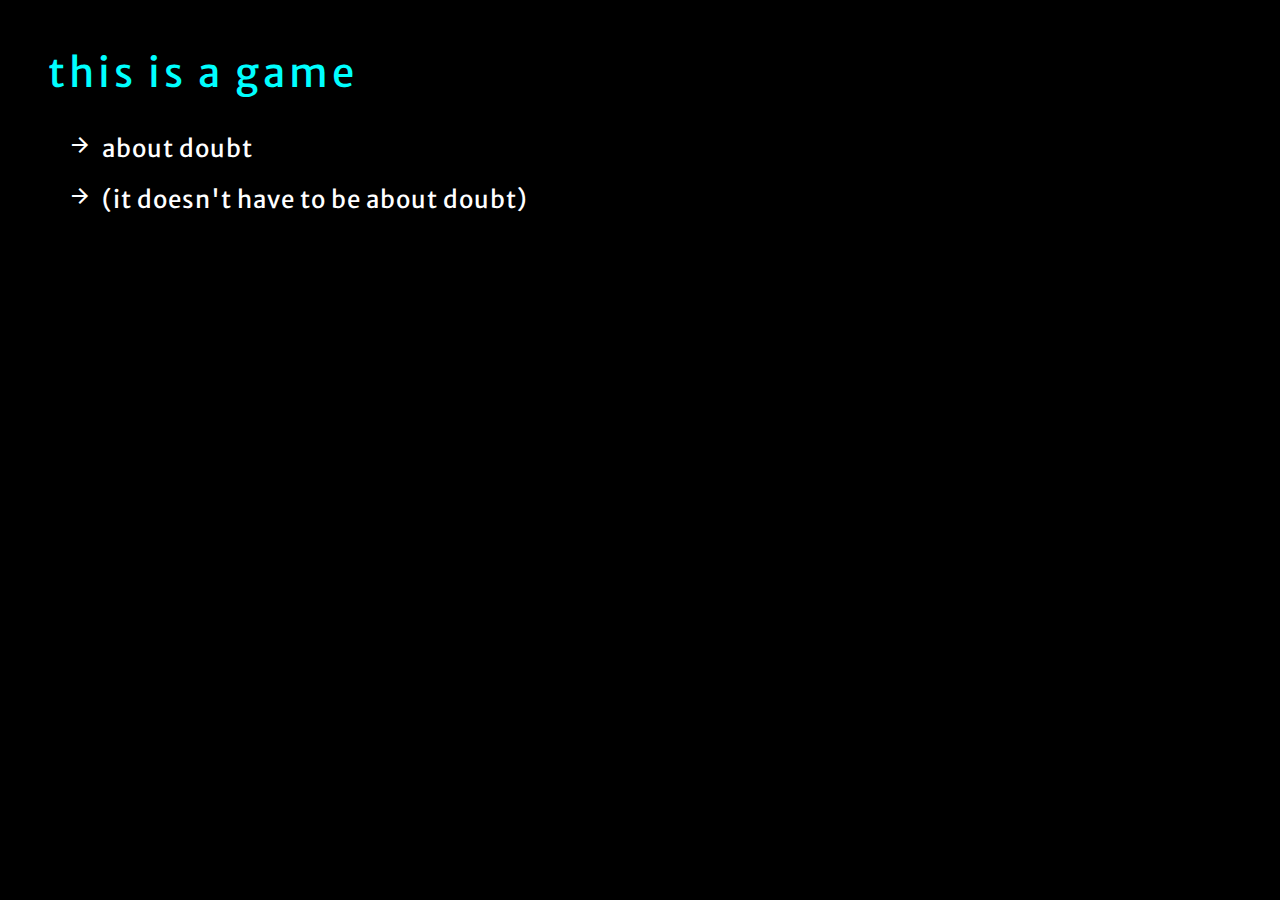
<file: index.html>
<html>
<header>
	<title>a game about </title>
	<link rel="stylesheet" type="text/css" href="css/index.css"/>
	<link href="https://fonts.googleapis.com/css?family=Merriweather+Sans" rel="stylesheet">
	<link href="https://fonts.googleapis.com/icon?family=Material+Icons"
	rel="stylesheet">
</header>
<body>
	<div class="body">
		<div class="title">
			this is a game
		</div>

		<div class="option1" id="option1">
			<div class="o" onclick="poppy_f()"><i class="material-icons">arrow_forward</i>about doubt</div>
			<div class="o" onclick="certainty_f()"><i class="material-icons">arrow_forward</i>(it doesn't have to be about doubt)</div>
		</div>

		<div id="backoption">
			<div> what are you doing? you cannot go back </div>
		</div>

		<!-- this is the poppy function -->
		<div class="image1" id="image1" >
			<img id="poppyimage" src="images/poppy1.png" alt="poppy" height="200px"
			onmouseover="poppy_wave()" onmouseout="poppy_out()" onclick="poppy_love()">

			<div id="poppytext1"> give poppy your love? <br> <br>
				<div class="o small" onclick="poppy_text2_f()"><i class="material-icons">arrow_forward</i>yes</div>
				<div class="o small" onclick="poppy_text2_alt_f()"><i class="material-icons">arrow_forward</i>no</div>
			</div>

			<div id="poppytext2">
				<div>are you sure? maybe poppy doesn't deserve your love. maybe you should find a real friend.</div> <br>
				<div class="o small" onclick="poppy_text3_f()"><i class="material-icons">arrow_forward</i>i will still give poppy my love</div>
				<div class="o small" onclick="poppy_text2_alt_f()"><i class="material-icons">arrow_forward</i>maybe you're right...</div>
			</div>

			<div id="poppytext2alt"> 
				<div class="x" onclick="poppysad_f()"><i class="material-icons">arrow_forward</i>that's okay.</div> <br>
				<div id="sadpoppy">poppy isn't sad. poppy is composed of bytes and pixels. your love might be better spent on flesh and blood humans. <br> <br>
					<div class="o small" onclick="location.href='pages/thanksgiving.html'"><i class="material-icons">arrow_forward</i>this is true</div>
					<div class="o small" onclick="location.href='pages/sorry.html'"><i class="material-icons">arrow_forward</i>(i regret my choice)</div>
				</div>
			</div>

			<div id="poppytext3">
				<div class="x" onclick="poppy_text4_f()"><i class="material-icons">arrow_forward</i>fine.</div> <br>
				<div id="poppylove3">click on poppy 10 times</div> <br> <br>
				<div id="poppylove4" class="x" onclick=" location.href='pages/thanksgiving.html'"><i class="material-icons">arrow_forward</i>i hope that made you feel good about yourself</div>
			</div>
		</div>

		<!-- this is the certainty function -->
		<div class="image2" id="image2">

			<div id="certaintytext1"> then this game will be about certainty <br>
				<div class="o small" onclick="certainty_text2_f()"><i class="material-icons">arrow_forward</i>i am uncertain</div>
				<div class="o small" onclick="certainty_text3_f()"><i class="material-icons">arrow_forward</i>i have no doubt</div>
			</div>

			<div id="certaintytext2"> that's okay, but perhaps then this should be a game about doubt <br>
				<div class="o small" onclick="certainty_text2_alt_f()"><i class="material-icons">arrow_forward</i>yes</div>
				<div class="o small" onclick="certainty_text3_f()"><i class="material-icons">arrow_forward</i>no</div>
			</div>

			<div id="certaintytext3">choose one. you cannot go back<br>
				<a href="pages/vr2.html">
					<img class="image" id="image1" src="images/strike1.png" alt="choice1" style="width:150; height:150;">
				</a>
				<a href="pages/vr1.html">
					<img class="image" src="images/static3.png" alt="choice2" style="width:150; height:150;">
				</a>
				<a href="pages/vr3.html">
					<img class="image" src="images/strike3.png" alt="choice3" style="width:150; height:150;">
				</a>
			</div>

		</div>

	</div>
	<script src="js/index.js"></script>
</body>
</html>
</file>
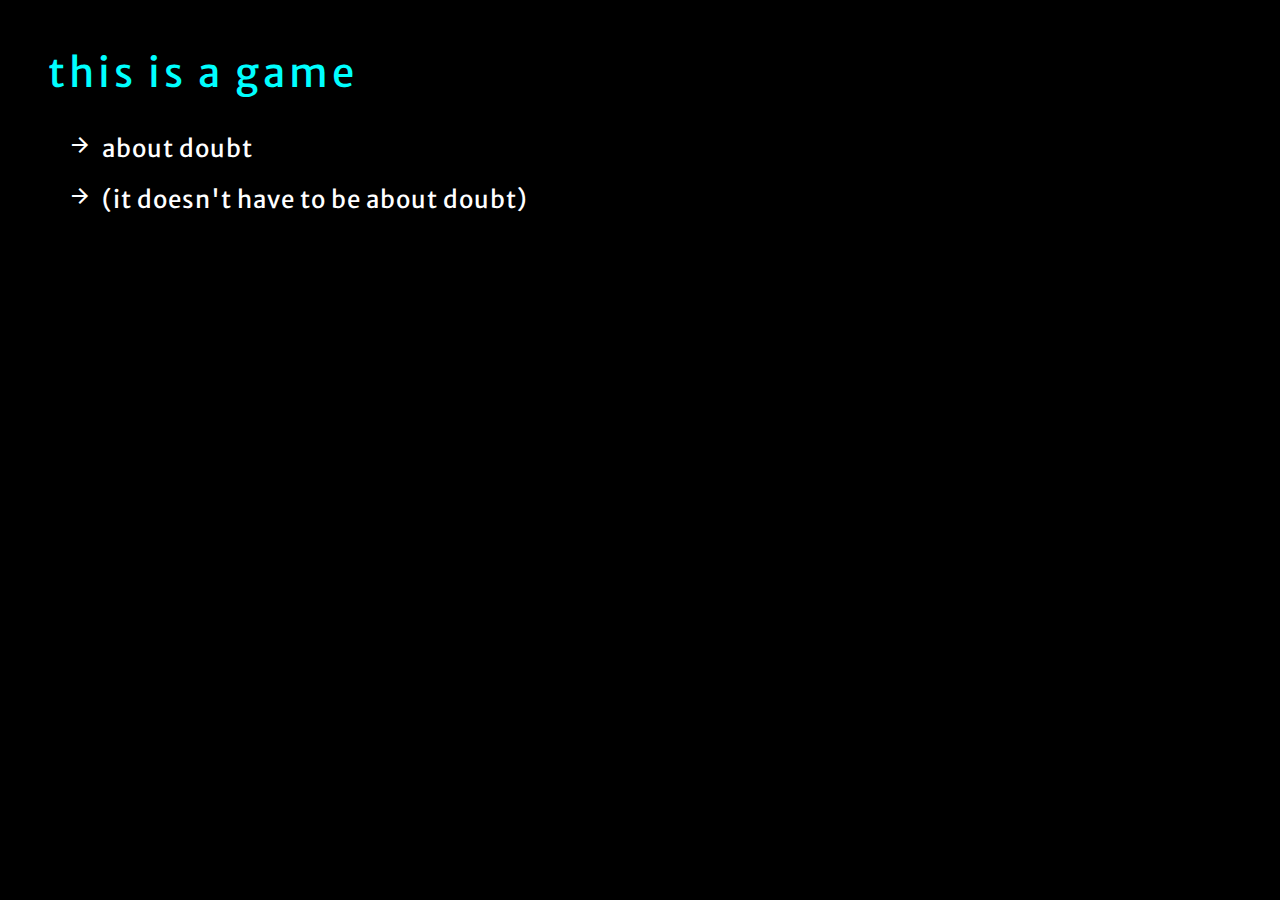
<file: pages/index.html>
<html>
<header>
  <title>a game about </title>
  <link rel="stylesheet" type="text/css" href="../css/index.css"/>
  <link href="https://fonts.googleapis.com/css?family=Merriweather+Sans" rel="stylesheet">
  <link href="https://fonts.googleapis.com/icon?family=Material+Icons"
  rel="stylesheet">
</header>
<body>
  <div class="body">
    <div class="title">
      this is a game
    </div>

    <div class="option1">
      <div class="o" onclick="poppy_f()"><i class="material-icons">arrow_forward</i>about doubt</div>
      <div class="o"><i class="material-icons">arrow_forward</i>(it doesn't have to be about doubt)</div>
    </div>

    <div class="image1" id="image1" >
      <img id="poppyimage" src="../images/poppy1.png" alt="poppy" height="200px"
      onmouseover="poppy_wave()" onmouseout="poppy_out()" onclick="poppy_love()">
      <div class="poppytext"> give poppy your love? <br> <br>
        <div class="o"><i class="material-icons">arrow_forward</i>yes</div>
        <div class="o"><i class="material-icons">arrow_forward</i>no</div>
      </div>
    </div>

    <div class="image2">
    </div>

  </div>
  <script src="../js/index.js"></script>
</body>
</html>
</file>
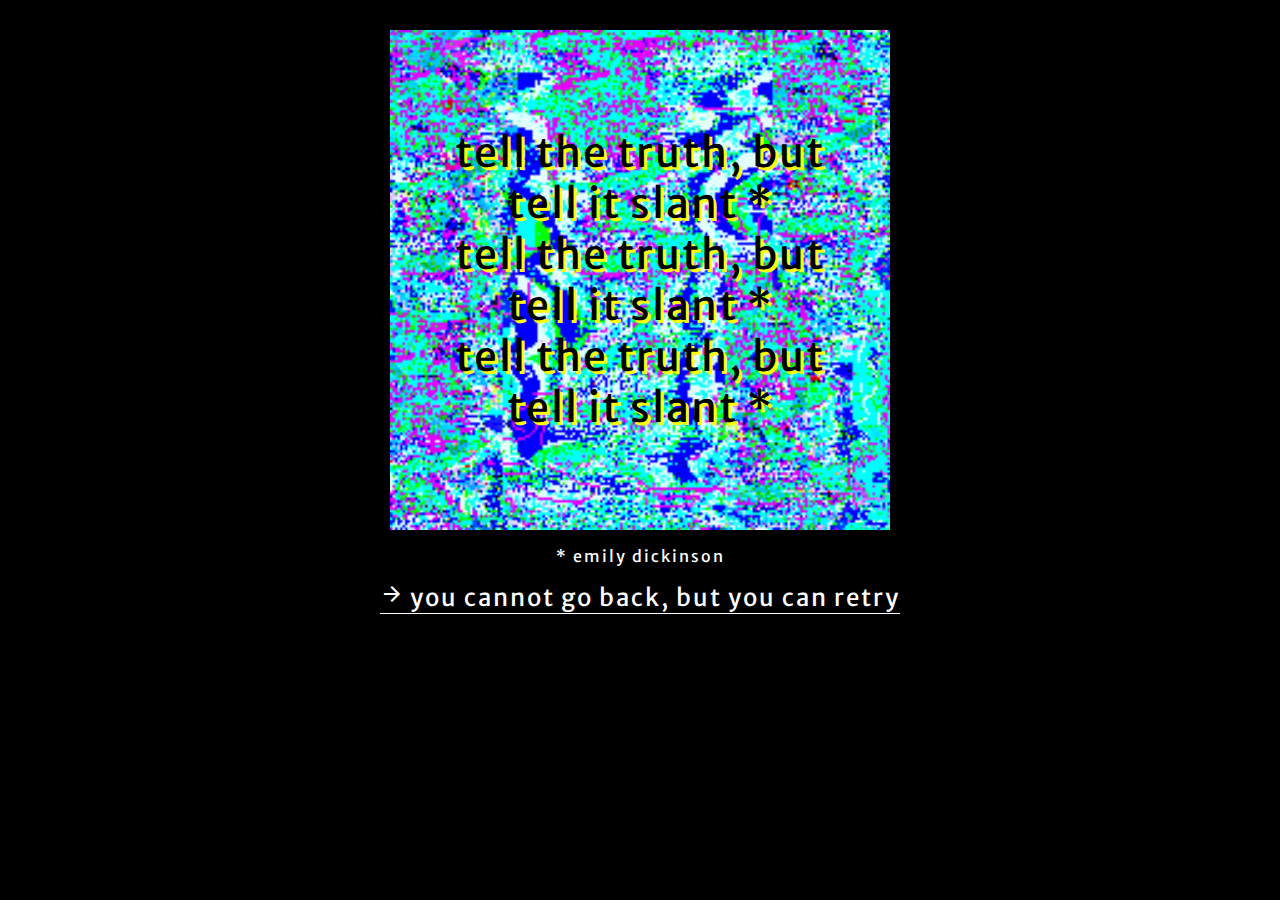
<file: pages/end.html>
<html>
<header>
	<title>end</title>
	<link rel="stylesheet" type="text/css" href="../css/end.css"/>
	<link href="https://fonts.googleapis.com/css?family=Merriweather+Sans" rel="stylesheet">
	<link href="https://fonts.googleapis.com/icon?family=Material+Icons"
	rel="stylesheet">
</header>
<body>

	<div class="body">
		<img src="../images/static4.png" style="width:500; height:500;">
		<div class="centered">
			tell the truth, but tell it slant * <br>
			tell the truth, but tell it slant * <br>
			tell the truth, but tell it slant * <br>
		</div>
	</div>

	<p>* emily dickinson</p>
	<a href="../index.html"> <i class="material-icons">arrow_forward</i> you cannot go back, but you can retry </p> </a>

</body>
</html>
</file>
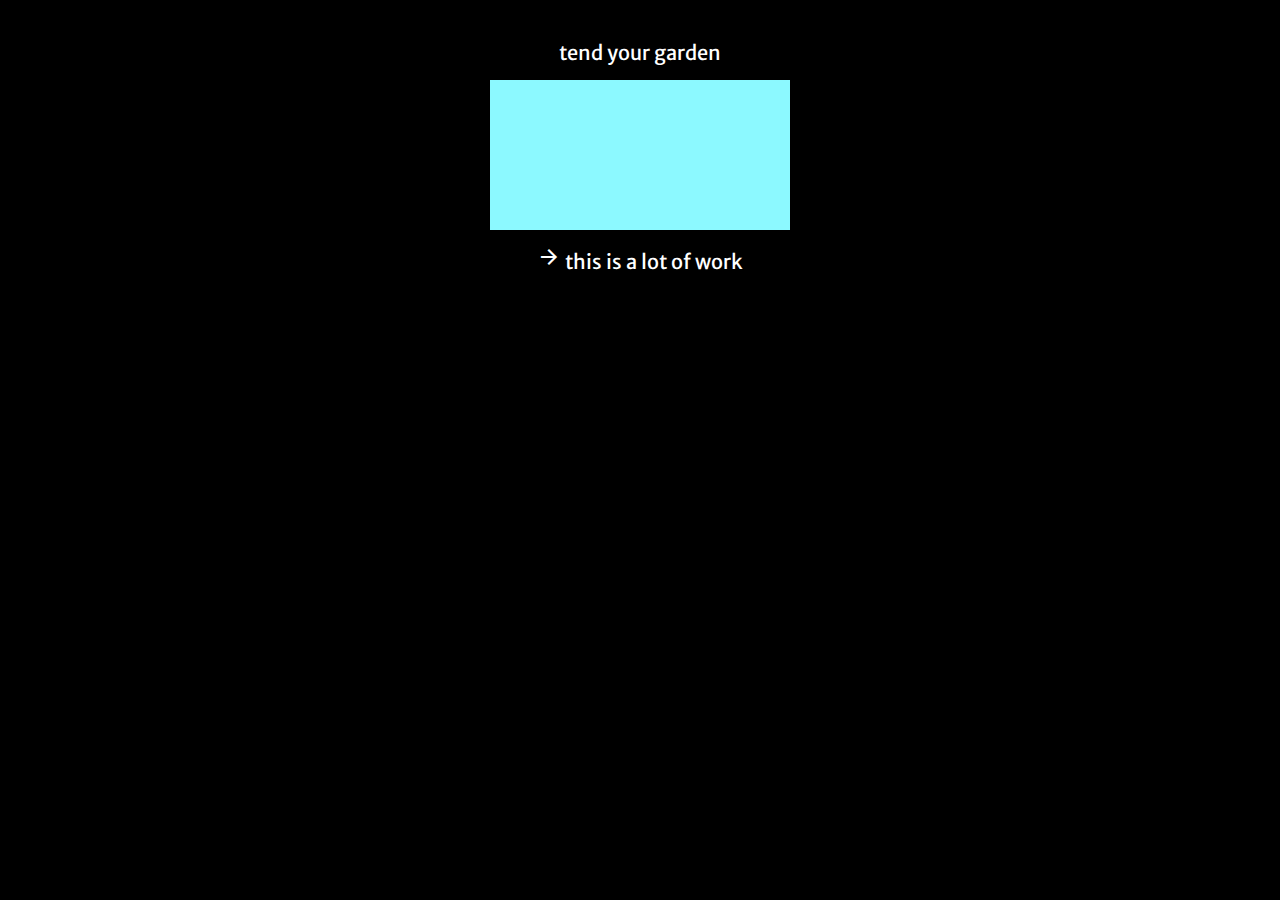
<file: pages/garden.html>
<!DOCTYPE html>
<html>
<header>
	<meta charset="UTF-8">
	<title>garden</title>
	<link rel="stylesheet" href="../css/garden.css">
	<link href="https://fonts.googleapis.com/css?family=Merriweather+Sans" rel="stylesheet">
	<link href="https://fonts.googleapis.com/icon?family=Material+Icons"
	rel="stylesheet">
	<script type="text/javascript" src="../dist/paper-full.js"></script>
	<script type="text/paperscript" canvas="canvas">
		// Based on 'JPEG Raster' by Jonathan Puckey:
		// http://www.flickr.com/photos/puckey/3179779686/in/photostream/

		// Create a raster item using the image with id='mona'
		var raster = new Raster('garden');

		// Make the raster invisible:
		raster.visible = false;

		var lastPos = view.center;
		function moveHandler(event) {
		if (lastPos.getDistance(event.point) < 10)
		return;
		lastPos = event.point;

		var size = this.bounds.size.clone();
		var isLandscape = size.width > size.height;

		// If the path is in landscape orientation, we're going to
		// split the path horizontally, otherwise vertically:

		size /= isLandscape ? [2, 1] : [1, 2];

		var path = new Path.Rectangle({
		point: this.bounds.topLeft.floor(),
		size: size.ceil(),
		onMouseMove: moveHandler
	});
	path.fillColor = raster.getAverageColor(path);

	var path = new Path.Rectangle({
	point: isLandscape
	? this.bounds.topCenter.ceil()
	: this.bounds.leftCenter.ceil(),
	size: size.floor(),
	onMouseMove: moveHandler
});
path.fillColor = raster.getAverageColor(path);

this.remove();
}

function onResize(event) {
project.activeLayer.removeChildren();

// Transform the raster so that it fills the bounding rectangle
// of the view:
raster.fitBounds(view.bounds, true);

// Create a path that fills the view, and fill it with
// the average color of the raster:
new Path.Rectangle({
rectangle: view.bounds,
fillColor: raster.getAverageColor(view.bounds),
onMouseMove: moveHandler
});
}
</script>
</header>

<body>
	<div class="body">
		tend your garden
		<canvas id="canvas"></canvas>
		<img width="800" height="300" id="garden" style="display: none;" src="[data-uri]">

		<div class="o" onclick="flower()">
			<i class="material-icons">arrow_forward</i> this is a lot of work
		</div>

		<div id="flowerimg">
			<img src="../images/garden.png"><br>
			consider your garden tended <br><br>
			<a href="thanksgiving.html"><i class="material-icons">arrow_back</i></a>
		</div>
	</div>
	<script type= "text/javascript" src="../js/garden.js"></script>
</body>

</html>
</file>
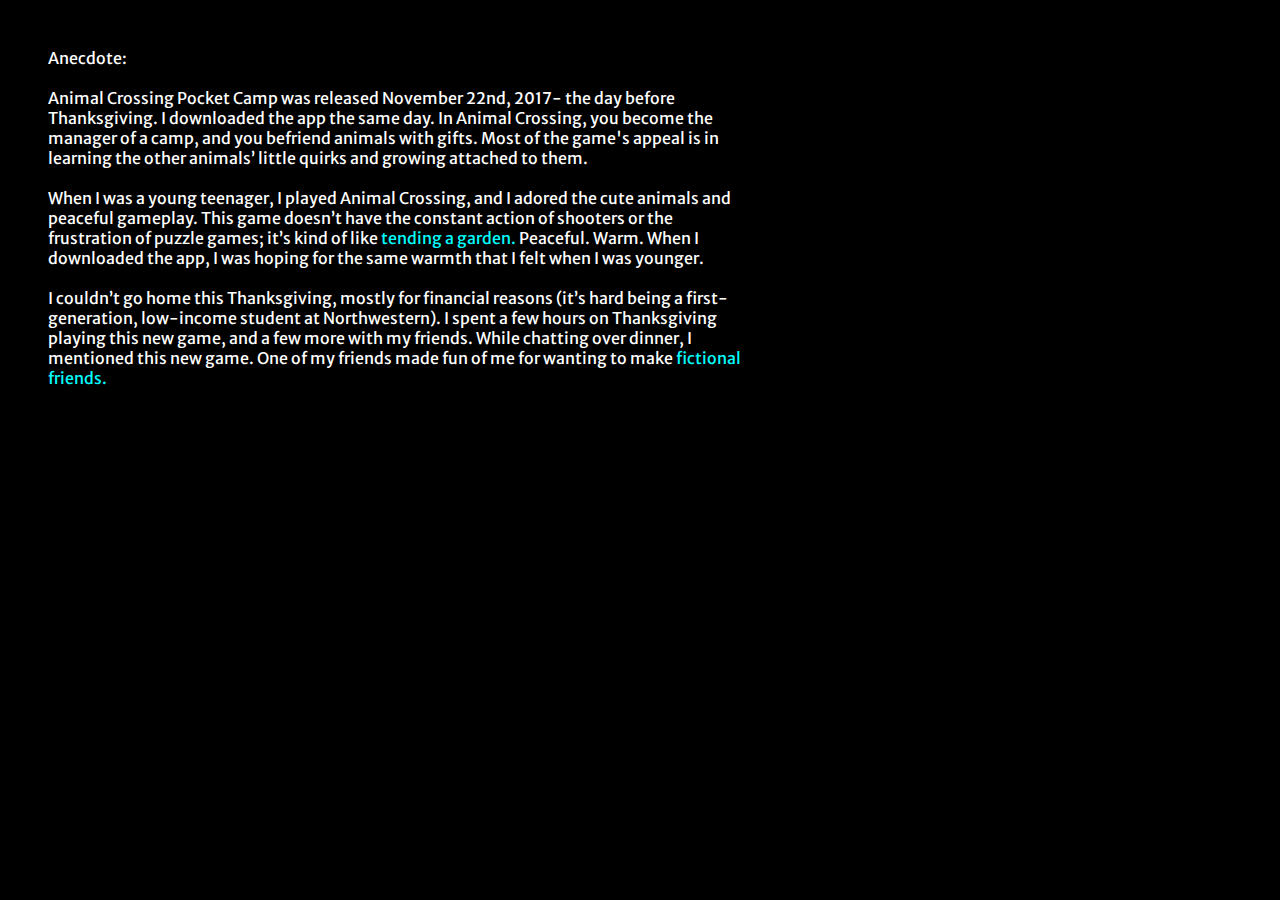
<file: pages/thanksgiving.html>
<html>
<header>
	<title>about doubt </title>
	<link rel="stylesheet" type="text/css" href="../css/thanksgiving.css"/>
	<link href="https://fonts.googleapis.com/css?family=Merriweather+Sans" rel="stylesheet">
	<link href="https://fonts.googleapis.com/icon?family=Material+Icons"
	rel="stylesheet">
</header>
<body>
	<div class="body">

		<div class="text">
			Anecdote:<br><br>
			Animal Crossing Pocket Camp was released November 22nd, 2017- the day before Thanksgiving. I downloaded the app the same day. In Animal Crossing, you become the manager of a camp, and you befriend animals with gifts. Most of the game's appeal is in learning the other animals’ little quirks and growing attached to them. <br><br>

			When I was a young teenager, I played Animal Crossing, and I adored the cute animals and peaceful gameplay. This game doesn’t have the constant action of shooters or the frustration of puzzle games; it’s kind of like<div class="o" id="garden" onclick="location.href='garden.html'"> tending a garden.</div> Peaceful. Warm. When I downloaded the app, I was hoping for the same warmth that I felt when I was younger. <br> <br>

			I couldn’t go home this Thanksgiving, mostly for financial reasons (it’s hard being a first-generation, low-income student at Northwestern). I spent a few hours on Thanksgiving playing this new game, and a few more with my friends. While chatting over dinner, I mentioned this new game. One of my friends made fun of me for wanting to make <div class="o" id="friends" onclick="friend()">fictional friends.</div> <br><br>

			<div id="text1">
				The implication was that my life is pathetic for wanting to find comfort in computer-generated, fictional “friends” when I had the option of flesh and blood human interaction. <br> <br>
			</div>
		</div>

		<div id="pop" onmouseover="poppy_wave()" onmouseout="poppy_out()" onclick="location.href='vr1.html'">
			<img id="poppy" src="../images/poppy1.png">
		</div>

	</div>
	<script src="../js/thanksgiving.js"></script>
</body>
</html>
</file>
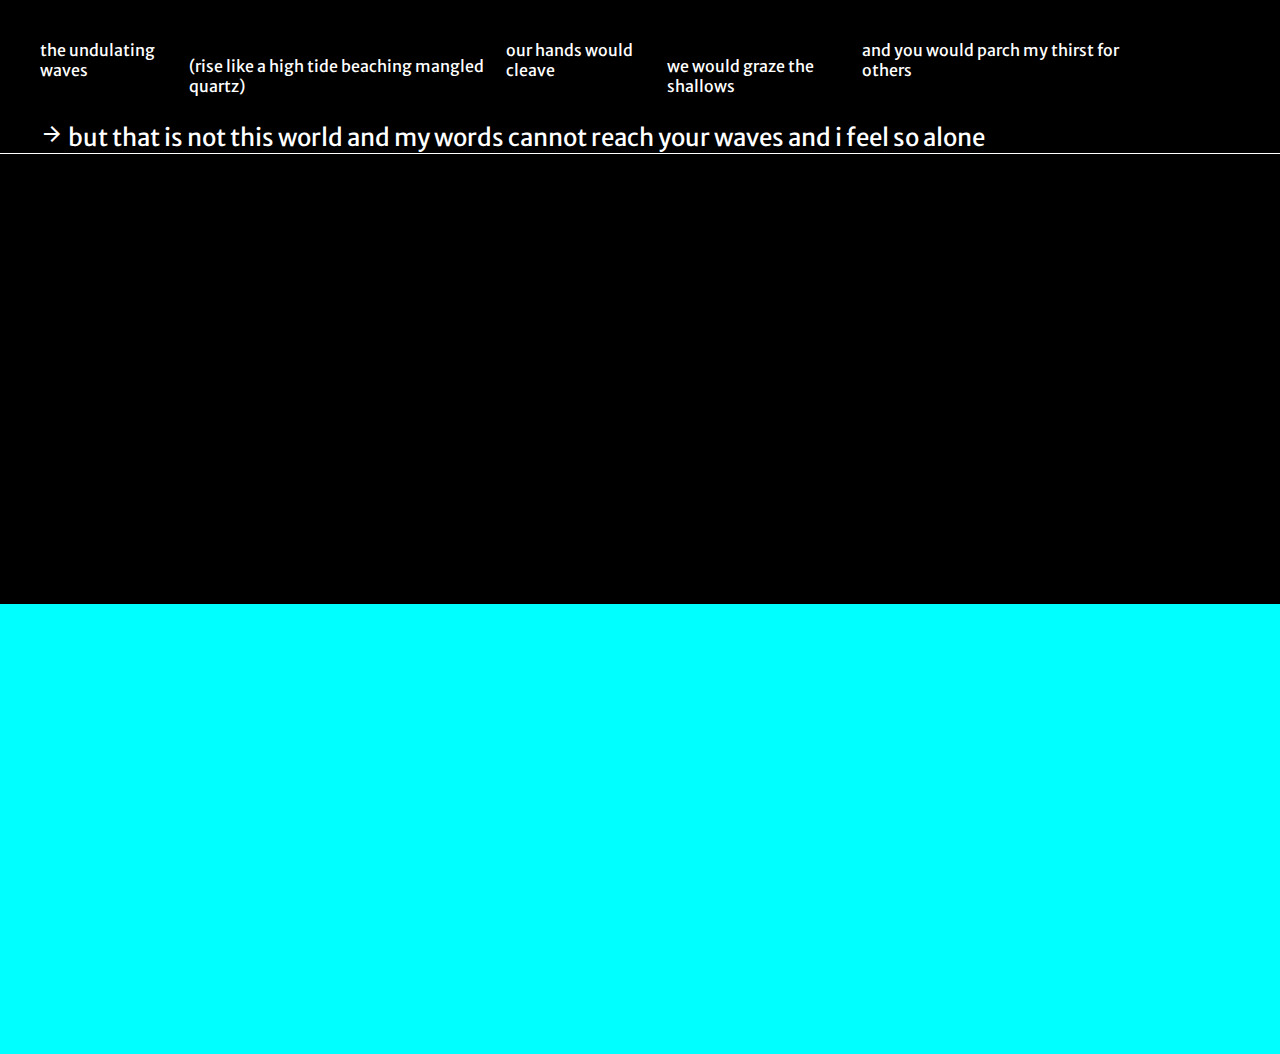
<file: pages/vr1.html>
<html>
<header>
	<title>waves</title>
	<link rel="stylesheet" type="text/css" href="../css/vr1.css"/>
	<link href="https://fonts.googleapis.com/css?family=Merriweather+Sans" rel="stylesheet">
	<!--<link rel="stylesheet" type="text/css" href="../css/style.css">-->
	<link href="https://fonts.googleapis.com/icon?family=Material+Icons"
	rel="stylesheet">
</header>

<body>

	<div class="body">	
		the undulating waves
		<a href="sorry.html"><p>
			(rise like a high tide beaching mangled quartz)
		</p></a>
		our hands would cleave 
		<p>we would graze the shallows</p> 
		and you would parch my thirst for others
	</div>

	<div class="o" onclick="location.href='end.html'">
		<i class="material-icons">arrow_forward</i> but that is not this world and my words cannot reach your waves and i feel so alone
	</div>

	<canvas id="canvas" resize hidpi="off"></canvas>

</body>

<script type="text/javascript" src="../dist/paper-full.js"></script>
<script type="text/paperscript" canvas="canvas">
	// Code ported to Paper.js from http://the389.com/9/1/
	// with permission.

	var values = {
	friction: 100,
	timeStep: 0.01,
	amount: 25,
	mass: 10,
	count: 0
};
values.invMass = 1 / values.mass;

var path, springs;
var size = view.size * [1.2, 1];

var Spring = function(a, b, strength, restLength) {
this.a = a;
this.b = b;
this.restLength = restLength || 80;
this.strength = strength ? strength : 0.55;
this.mamb = values.invMass * values.invMass;
};

Spring.prototype.update = function() {
var delta = this.b - this.a;
var dist = delta.length;
var normDistStrength = (dist - this.restLength) /
(dist * this.mamb) * this.strength;
delta.y *= normDistStrength * values.invMass * 0.2;
if (!this.a.fixed)
this.a.y += delta.y;
if (!this.b.fixed)
this.b.y -= delta.y;
};


function createPath(strength) {
var path = new Path({
fillColor: 'aqua'
});
springs = [];
for (var i = 0; i <= values.amount; i++) {
var segment = path.add(new Point(i / values.amount, 0.5) * size);
var point = segment.point;
if (i == 0 || i == values.amount)
point.y += size.height;
point.px = point.x;
point.py = point.y;
// The first two and last two points are fixed:
point.fixed = i < 2 || i > values.amount - 2;
if (i > 0) {
var spring = new Spring(segment.previous.point, point, strength);
springs.push(spring);
}
}
path.position.x -= size.width / 4;
return path;
}

function onResize() {
if (path)
path.remove();
size = view.bounds.size * [2, 1];
path = createPath(0.1);
}

function onMouseMove(event) {
var location = path.getNearestLocation(event.point);
var segment = location.segment;
var point = segment.point;

if (!point.fixed && location.distance < size.height / 4) {
var y = event.point.y;
point.y += (y - point.y) / 6;
var previous = segment.previous && segment.previous.point;
var next = segment.next && segment.next.point;
if (previous && !previous.fixed)
previous.y += (y - previous.y) / 24;
if (next && !next.fixed)
next.y += (y - next.y) / 24;
}
}

function onFrame(event) {
updateWave(path);
}

function updateWave(path) {
var force = 1 - values.friction * values.timeStep * values.timeStep;
for (var i = 0, l = path.segments.length; i < l; i++) {
var point = path.segments[i].point;
var dy = (point.y - point.py) * force;
point.py = point.y;
point.y = Math.max(point.y + dy, 0);
}

for (var j = 0, l = springs.length; j < l; j++) {
springs[j].update();
}
path.smooth({ type: 'continuous' });
}

</script>

</html>
</file>
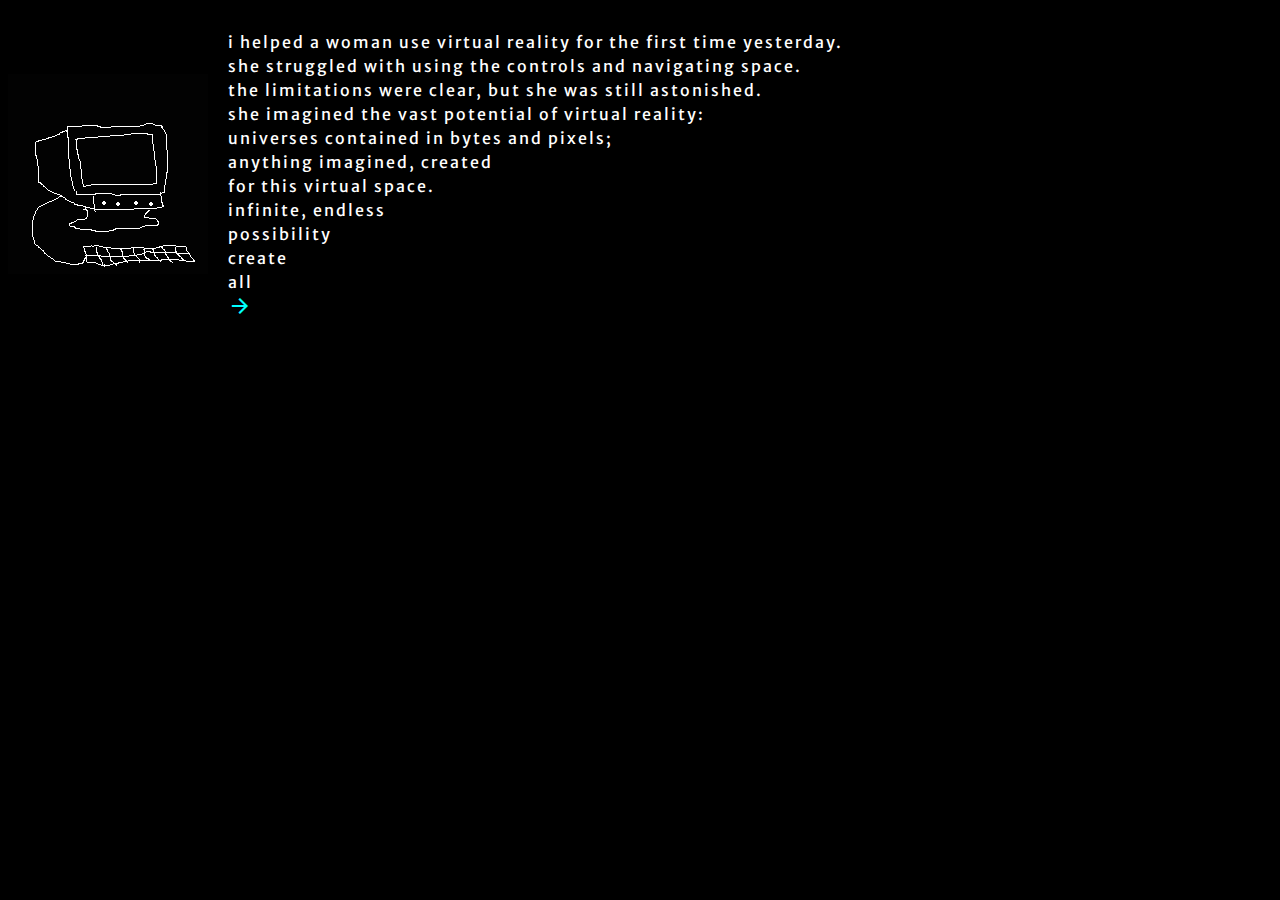
<file: pages/vr2.html>
<html>
<header>
	<title>strike</title>
	<link rel="stylesheet" type="text/css" href="../css/vr2.css"/>
	<link href="https://fonts.googleapis.com/css?family=Merriweather+Sans" rel="stylesheet">
	<link href="https://fonts.googleapis.com/icon?family=Material+Icons"
	rel="stylesheet">
</header>
<body>

	<div class="body">
		
		<img class="monitor" src="../images/monitor.png" alt="monitor"> <br>
		<div class="words">
			i helped a woman use virtual reality for the first time yesterday. <br>
			she struggled with using the controls and navigating space. <br>
			the limitations were clear, but she was still astonished. <br>
			she imagined the vast potential of virtual reality: <br>
			universes contained in bytes and pixels; <br>
			anything imagined, created <br>
			for this virtual space. <br>
			infinite, endless <br>
			possibility <br>
			create <br>
			all <br>
			<i class="material-icons o" onclick="textf1()">arrow_forward</i>
		</div>


		<div id="text1">
			if the universe is always expanding, <br>
			are we doomed to grow ever more distant?<br> 
			<i class="material-icons o" onclick="textf2()">arrow_forward</i>
		</div>
	</div>

	<div id="text2" class="o" onclick="location.href='vr3.html'">
		I want to know you as I know myself,
	</div>
	<div id="text3" class="o" onclick="location.href='sorry.html'">
		but I am still exploring myself.
	</div>

	<script src="../js/vr2.js"></script>
</body>
</html>
</file>
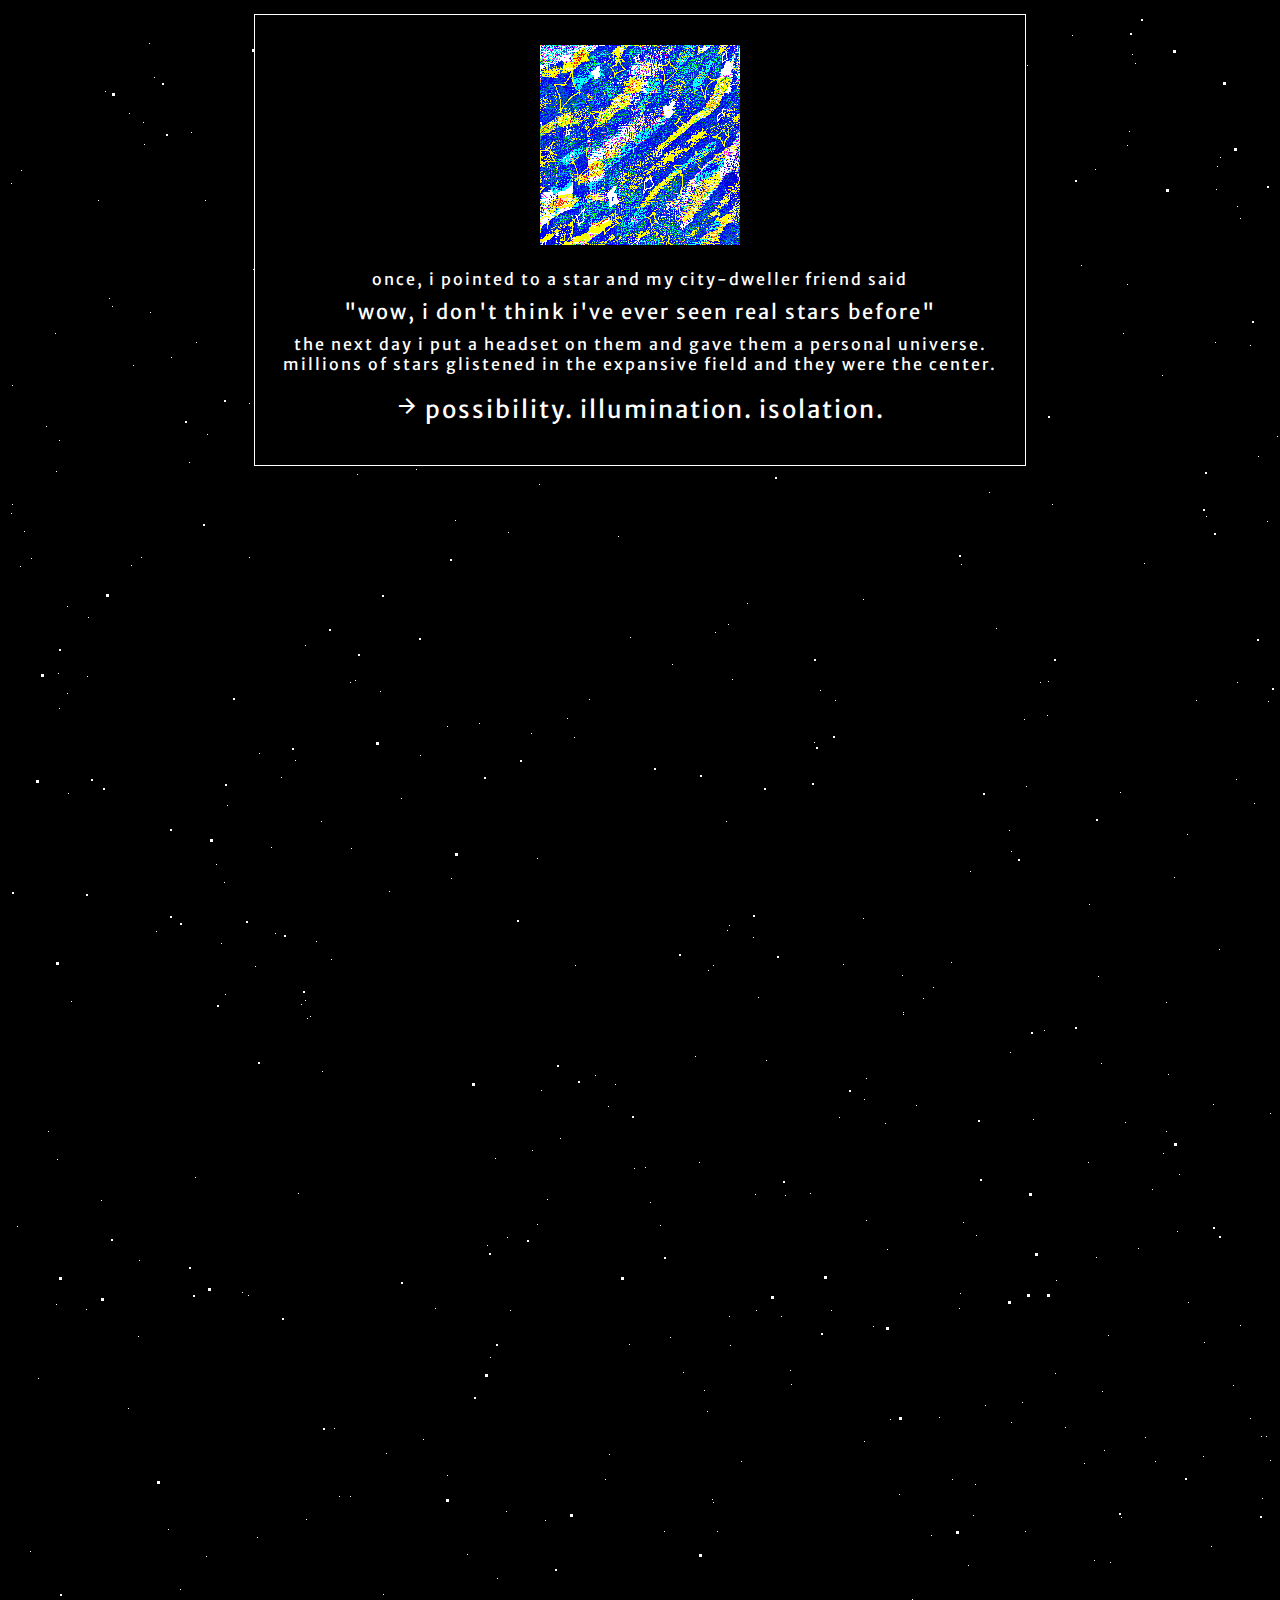
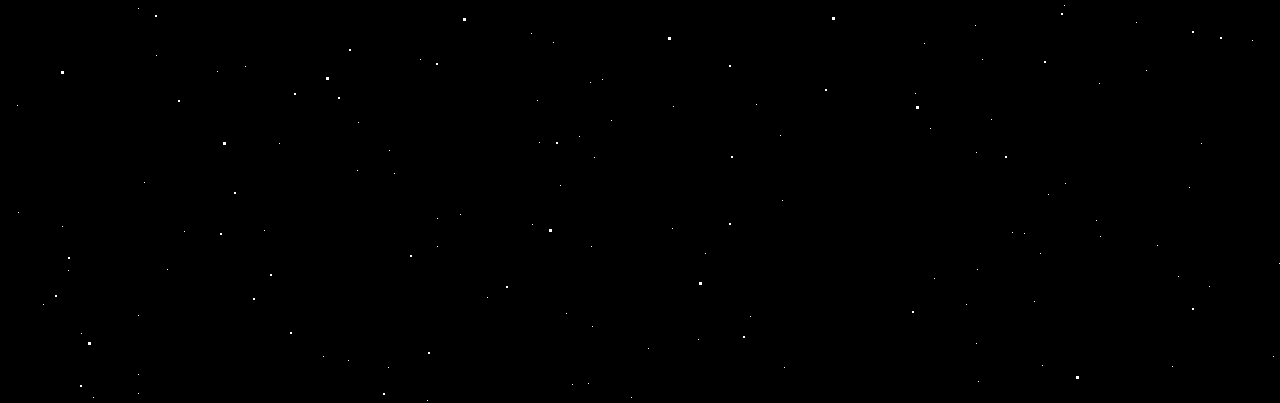
<file: pages/vr3.html>
<html>
<header>
	<title>stars</title>
	<link rel="stylesheet" type="text/css" href="../css/vr3.css"/>
	<link href="https://fonts.googleapis.com/css?family=Merriweather+Sans" rel="stylesheet">
	<link href="https://fonts.googleapis.com/icon?family=Material+Icons"
	rel="stylesheet">
</header>
<body>
	<div id='stars'></div>
	<div id='stars2'></div>
	<div id='stars3'></div>

	<div class="body">
		<img class="image" src="../images/strike3.png" alt="choice3" style="width:200; height:200;"><br>
		once, i pointed to a star and my city-dweller friend said 
		<div id="startext"> "wow, i don't think i've ever seen real stars before" </div>
		the next day i put a headset on them and gave them a personal universe. <br>
		millions of stars glistened in the expansive field and they were the center. <br>

		<div class="o" onclick="location.href='end.html'">
			<i class="material-icons">arrow_forward</i> possibility. illumination. isolation.
		</div>
	</div>

</body>
</html>
</file>
<file: css/index.css>
body {
	font-family: 'Merriweather Sans', sans-serif;
	background-color: black;
	padding: 40px 0px 20px 40px;
	color: white;
}

.title {
	font-size: 40px;
	color: cyan;
	letter-spacing: 4px;
	padding-bottom: 20px;
}

.o {
	padding: 0px 0px 5px 20px;
	letter-spacing: 1px;
	font-size: 24px;
	cursor: pointer;
	margin-top: 15px;
	margin-bottom: 10px;
}

#backoption {
	display: none;
	flex-direction: column;
	align-content: center;
	justify-content: center;
	letter-spacing: 2px;
	font-size: 24px;
	color: #00f2ff;
	padding-left: 15px;
}

.x {
	letter-spacing: 1px;
	font-size: 20px;
	cursor: pointer;
}

.small {
	font-size: 20px;
}

.o:hover {
	color: #abd6d5;
}

.x:hover {
	color: #abd6d5;
}

/* poppy functions */
.image1 {
	display: none;
	max-width: 900px;
	flex-direction: row;
	align-items: center;
	font-size: 24px;
	margin-top: 15px;
}

#poppyimage:hover {
	cursor: pointer;
}

#poppytext2 {
	display: none;
	max-width: 450px;
}

#poppytext3 {
	display: none;
}

#poppytext2alt {
	display: none;
}


#poppylove3 {
	display: none;
	max-width: 450px;
}

#poppylove4 {
	display: none;
	max-width: 450px;
}

#sadpoppy {
	display:none;
}
.material-icons {
  padding-right: 10px;
}

/* certainty functions */

.image2 {
	display: none;
	max-width: 600px;
	flex-direction: row;
	align-items: center;
	justify-content: center;
	font-size: 24px;
	margin-top: 15px;
	border: solid white 1px;
	border-radius: 10px;
	padding: 10px 30px 0px 30px;

}


#certaintytext2 {
	display: none;
}

#certaintytext3 {
	display: none;
	margin-bottom: 25px;
}

#certaintytext2alt {
	display: none;
}


a{
	text-decoration: none;
}
.image {
	margin: 20px 18px 0px 5px;
	border: 2px solid black;
}

.image:hover{
	border: 2px solid white;
}

#image1 {
	margin-left: 30px;
}
</file>
<file: css/end.css>
body {
	font-family: 'Merriweather Sans', sans-serif;
	background-color: black;
  font-size: 16px;
  color: white;
  max-width: 750px;
  margin: auto;
  text-align: center;
  padding: 30px 10px 40px 10px;
  letter-spacing: 2px;
}

.centered {
    position: absolute;
    font-size: 41px;
    color: black;
    top: 50%;
    left: 50%;
    transform: translate(-50%, -50%);
    text-shadow: 3px 3px yellow;
}

.body {
    position: relative;
    text-align: center;
}

p {
  color: white;
}

a {
  text-decoration: none;
  color:white;
  font-size: 24px;
  border-bottom: 1px solid white;
}

a:hover {
  color: aqua;
}
</file>
<file: css/garden.css>
body {
	font-family: 'Merriweather Sans', sans-serif;
	background-color: black;
	color: white;
	display: inline;
	margin: 0;
	overflow: hidden;
}

.body {
	display:flex;
	max-width: 300px;
	flex-direction: column;
	margin:auto;
	margin-top: 40px;
	text-align: center;
	font-size: 20px;
}

#canvas {
	margin: 15px 0px 15px 0px;
}
.o {
  color: white;
  display: block;
  font-size: 20px;
}

.o:hover {
  color: aqua;
  cursor: pointer;
}


#flowerimg {
	display:none;
}

a {
	text-decoration: none;
	color:white;
}

a:hover {
	color:aqua;
}
</file>
<file: css/thanksgiving.css>
body {
	font-family: 'Merriweather Sans', sans-serif;
	background-color: black;
	padding: 40px 0px 20px 40px;
	color: white;
}

.body {
	display: flex;
	flex-direction: row;
}

.text {
	width: 700px;
}

.o {
	color: aqua;
	display: inline;
}

.o:hover {
	color: blue;
	cursor: pointer;
}

#text1 {
	display:none;
}

#pop {
	max-width: 300px;
	display: none;
}

#pop:hover {
	cursor: pointer;
}
</file>
<file: css/vr1.css>
body {
	font-family: 'Merriweather Sans', sans-serif;
	background-color: black;
	color: white;
	margin: 0;
	overflow: hidden;
	height: 100%;
}

a {
	text-decoration: none;
	color:white;
}

a:hover {
	color:aqua;
}

.body {
	display: inline-flex;
	flex-direction: row;
	margin: 40px 0px 0px 40px;
	max-width:1100px;
	max-height: 500px;
}

.o {
	padding: 10px 0px 0px 40px;
	color: white;
	display: block;
	font-size: 24px;
	border-bottom: white 1px solid;
}

.o:hover {
	color: aqua;
	cursor: pointer;
}

/* Scale canvas with resize attribute to full size */
canvas[resize] {
	width: 100%;
	height: 100%;
}
</file>
<file: css/style.css>
html,
body {
    margin: 0;
    overflow: hidden;
    height: 50%;
}

/* Scale canvas with resize attribute to full size */
canvas[resize] {
    width: 50%;
    height: 50%;
}
</file>
<file: css/vr2.css>
body {
	font-family: 'Merriweather Sans', sans-serif;
	background-color: black;
	font-size: 16px;
	color: white;
	letter-spacing: 2px;
	line-height: 150%;
}

.body {
	display: flex;
	flex-direction: row;
	align-items: center;
	margin-top: 30px;
}

#text1 {
	display:none;
}

#text2 {
	display:none;
	margin: 60px 0px 0px 200px;
	font-size: 40px;
}

#text3 {
	display:none;
	margin: 60px 0px 0px 200px;
	font-size: 40px;
}


.monitor{
	margin-right: 20px;
}

.o {
	color: aqua;
}

.o:hover {
	color: blue;
	cursor: pointer;
}
</file>
<file: css/vr3.css>
.body {
	font-family: 'Merriweather Sans', sans-serif;
	background-color: black;
	color: white;
  font-size: 16px;
  max-width: 750px;
  margin: auto;
  text-align: center;
  border: 1px solid white;
  padding: 30px 10px 40px 10px;
  letter-spacing: 2px;
}

.image {
  margin-bottom: 24px;
}
#startext {
  font-size: 20px;
  margin: 10px 0px 10px 0px;
}

.o {
  margin-top: 20px;
  color: white;
  display: block;
  font-size: 24px;
}

.o:hover {
  color: aqua;
  cursor: pointer;
}

/*all the stars code*/
html {
  height: 100%;
  background-color: black;
  overflow: hidden;
}

#stars {
  width: 1px;
  height: 1px;
  background: transparent;
  box-shadow: 49px 1151px #FFF , 1696px 1515px #FFF , 988px 620px #FFF , 690px 1931px #FFF , 1484px 791px #FFF , 1144px 1181px #FFF , 1147px 1453px #FFF , 60px 1862px #FFF , 135px 114px #FFF , 748px 1302px #FFF , 974px 1651px #FFF , 1499px 11px #FFF , 1410px 465px #FFF , 1951px 485px #FFF , 1180px 1294px #FFF , 756px 13px #FFF , 241px 395px #FFF , 101px 290px #FFF , 447px 196px #FFF , 443px 870px #FFF , 1754px 1983px #FFF , 855px 591px #FFF , 479px 1889px #FFF , 1102px 1554px #FFF , 1605px 443px #FFF , 1627px 1669px #FFF , 1341px 1253px #FFF , 1479px 238px #FFF , 1076px 1455px #FFF , 284px 126px #FFF , 806px 734px #FFF , 1931px 273px #FFF , 1853px 1119px #FFF , 1025px 1111px #FFF , 1229px 674px #FFF , 968px 1227px #FFF , 1323px 788px #FFF , 1757px 1427px #FFF , 1198px 508px #FFF , 1600px 453px #FFF , 245px 261px #FFF , 747px 1186px #FFF , 637px 82px #FFF , 1406px 1647px #FFF , 1958px 1614px #FFF , 1835px 442px #FFF , 85px 1989px #FFF , 891px 1486px #FFF , 529px 1692px #FFF , 1911px 671px #FFF , 9px 1218px #FFF , 958px 1896px #FFF , 566px 729px #FFF , 1096px 1442px #FFF , 888px 63px #FFF , 1907px 701px #FFF , 1736px 1902px #FFF , 1870px 348px #FFF , 367px 112px #FFF , 340px 1952px #FFF , 1534px 26px #FFF , 785px 192px #FFF , 1552px 1472px #FFF , 347px 672px #FFF , 429px 1838px #FFF , 1203px 1538px #FFF , 163px 349px #FFF , 1583px 553px #FFF , 393px 790px #FFF , 1394px 1730px #FFF , 699px 1403px #FFF , 188px 334px #FFF , 1320px 1324px #FFF , 1933px 262px #FFF , 408px 461px #FFF , 665px 1698px #FFF , 1684px 194px #FFF , 1956px 728px #FFF , 652px 1217px #FFF , 750px 989px #FFF , 1787px 926px #FFF , 1138px 1662px #FFF , 1603px 1356px #FFF , 895px 1004px #FFF , 142px 304px #FFF , 1602px 1230px #FFF , 283px 76px #FFF , 252px 132px #FFF , 1498px 425px #FFF , 160px 1521px #FFF , 1212px 149px #FFF , 1057px 1775px #FFF , 931px 240px #FFF , 1942px 1812px #FFF , 731px 263px #FFF , 482px 1349px #FFF , 30px 1370px #FFF , 1229px 198px #FFF , 1774px 1666px #FFF , 600px 1098px #FFF , 1894px 1073px #FFF , 1973px 1842px #FFF , 794px 175px #FFF , 136px 136px #FFF , 582px 1674px #FFF , 827px 692px #FFF , 298px 445px #FFF , 13px 162px #FFF , 1128px 1614px #FFF , 1466px 1664px #FFF , 1489px 110px #FFF , 594px 1671px #FFF , 1635px 672px #FFF , 1807px 200px #FFF , 1393px 594px #FFF , 1820px 1364px #FFF , 1250px 448px #FFF , 60px 785px #FFF , 1407px 1990px #FFF , 719px 922px #FFF , 1080px 1154px #FFF , 1974px 1065px #FFF , 1896px 851px #FFF , 1495px 752px #FFF , 1232px 1317px #FFF , 1283px 1289px #FFF , 1018px 778px #FFF , 1982px 91px #FFF , 1744px 594px #FFF , 603px 1712px #FFF , 1460px 1196px #FFF , 962px 172px #FFF , 1375px 385px #FFF , 73px 1925px #FFF , 1113px 1509px #FFF , 409px 203px #FFF , 1130px 1240px #FFF , 534px 124px #FFF , 1468px 1070px #FFF , 121px 105px #FFF , 1695px 158px #FFF , 1557px 107px #FFF , 1393px 1909px #FFF , 1034px 1957px #FFF , 199px 426px #FFF , 1457px 680px #FFF , 1087px 161px #FFF , 622px 629px #FFF , 1179px 826px #FFF , 733px 307px #FFF , 1181px 1779px #FFF , 389px 116px #FFF , 721px 1308px #FFF , 745px 929px #FFF , 1509px 182px #FFF , 4px 377px #FFF , 415px 1431px #FFF , 586px 1749px #FFF , 865px 1318px #FFF , 1561px 969px #FFF , 146px 69px #FFF , 1820px 1441px #FFF , 287px 752px #FFF , 967px 1617px #FFF , 1127px 55px #FFF , 1986px 503px #FFF , 1674px 1106px #FFF , 1032px 674px #FFF , 1570px 1409px #FFF , 1262px 1105px #FFF , 1794px 1641px #FFF , 1048px 1272px #FFF , 1246px 795px #FFF , 1859px 1571px #FFF , 533px 31px #FFF , 1599px 1863px #FFF , 868px 51px #FFF , 1524px 1731px #FFF , 1550px 1173px #FFF , 506px 280px #FFF , 1603px 1830px #FFF , 198px 1548px #FFF , 1205px 1096px #FFF , 1207px 334px #FFF , 1253px 1428px #FFF , 1155px 1145px #FFF , 877px 1115px #FFF , 1492px 1756px #FFF , 425px 237px #FFF , 538px 190px #FFF , 1057px 1419px #FFF , 565px 79px #FFF , 748px 1696px #FFF , 714px 197px #FFF , 1480px 819px #FFF , 1467px 538px #FFF , 1169px 1223px #FFF , 1641px 243px #FFF , 967px 1476px #FFF , 1795px 1551px #FFF , 656px 1523px #FFF , 1258px 1428px #FFF , 584px 1918px #FFF , 637px 1159px #FFF , 944px 1471px #FFF , 429px 1810px #FFF , 1944px 1266px #FFF , 1784px 1445px #FFF , 1365px 1715px #FFF , 59px 685px #FFF , 1259px 1999px #FFF , 1291px 1758px #FFF , 1932px 1467px #FFF , 1911px 282px #FFF , 855px 910px #FFF , 1552px 332px #FFF , 1897px 34px #FFF , 213px 935px #FFF , 1449px 115px #FFF , 721px 917px #FFF , 209px 1663px #FFF , 208px 856px #FFF , 1896px 1504px #FFF , 1136px 555px #FFF , 1967px 1428px #FFF , 489px 1570px #FFF , 90px 192px #FFF , 302px 1008px #FFF , 772px 1727px #FFF , 349px 466px #FFF , 1608px 262px #FFF , 590px 41px #FFF , 564px 1976px #FFF , 1751px 1243px #FFF , 270px 55px #FFF , 951px 1300px #FFF , 1680px 6px #FFF , 412px 1651px #FFF , 1494px 1204px #FFF , 1962px 1739px #FFF , 1342px 1824px #FFF , 419px 1992px #FFF , 621px 1336px #FFF , 701px 343px #FFF , 953px 556px #FFF , 1242px 1410px #FFF , 1552px 529px #FFF , 314px 1063px #FFF , 742px 1908px #FFF , 1208px 181px #FFF , 667px 287px #FFF , 503px 226px #FFF , 1734px 585px #FFF , 271px 1735px #FFF , 1209px 158px #FFF , 663px 10px #FFF , 487px 1150px #FFF , 962px 863px #FFF , 1975px 80px #FFF , 1907px 85px #FFF , 256px 1822px #FFF , 537px 1512px #FFF , 1755px 189px #FFF , 313px 813px #FFF , 273px 769px #FFF , 382px 414px #FFF , 331px 1488px #FFF , 54px 1818px #FFF , 583px 1838px #FFF , 1056px 1597px #FFF , 1533px 221px #FFF , 1232px 210px #FFF , 436px 18px #FFF , 1171px 1166px #FFF , 1483px 1012px #FFF , 378px 1445px #FFF , 1460px 397px #FFF , 773px 1308px #FFF , 696px 1382px #FFF , 1091px 1675px #FFF , 642px 1194px #FFF , 1968px 1773px #FFF , 452px 1806px #FFF , 1196px 1334px #FFF , 776px 29px #FFF , 1433px 1704px #FFF , 580px 1975px #FFF , 607px 1076px #FFF , 531px 1734px #FFF , 1324px 1353px #FFF , 1640px 1374px #FFF , 439px 718px #FFF , 97px 83px #FFF , 1002px 1044px #FFF , 858px 1212px #FFF , 216px 874px #FFF , 130px 1966px #FFF , 1414px 1779px #FFF , 471px 715px #FFF , 183px 124px #FFF , 1707px 1917px #FFF , 531px 476px #FFF , 606px 65px #FFF , 381px 883px #FFF , 1516px 796px #FFF , 1567px 1895px #FFF , 1424px 1609px #FFF , 343px 840px #FFF , 1728px 939px #FFF , 1578px 1274px #FFF , 141px 35px #FFF , 523px 725px #FFF , 349px 1762px #FFF , 601px 1446px #FFF , 915px 990px #FFF , 610px 528px #FFF , 1112px 784px #FFF , 970px 1973px #FFF , 1955px 1120px #FFF , 1626px 1961px #FFF , 412px 747px #FFF , 1941px 1820px #FFF , 581px 691px #FFF , 120px 1400px #FFF , 500px 524px #FFF , 1468px 1007px #FFF , 923px 1527px #FFF , 1124px 46px #FFF , 176px 1823px #FFF , 907px 1685px #FFF , 1254px 1490px #FFF , 752px 52px #FFF , 38px 418px #FFF , 527px 63px #FFF , 10px 1804px #FFF , 148px 923px #FFF , 197px 192px #FFF , 620px 137px #FFF , 875px 172px #FFF , 858px 1070px #FFF , 1917px 1995px #FFF , 908px 1097px #FFF , 1557px 1695px #FFF , 48px 1296px #FFF , 22px 1543px #FFF , 1364px 1169px #FFF , 1448px 165px #FFF , 709px 1523px #FFF , 777px 1187px #FFF , 1594px 1846px #FFF , 93px 1192px #FFF , 977px 1397px #FFF , 1154px 367px #FFF , 1842px 89px #FFF , 80px 609px #FFF , 705px 1494px #FFF , 1656px 78px #FFF , 439px 1467px #FFF , 380px 1959px #FFF , 407px 194px #FFF , 1286px 244px #FFF , 1225px 1377px #FFF , 529px 1216px #FFF , 981px 484px #FFF , 47px 325px #FFF , 252px 327px #FFF , 1959px 1204px #FFF , 1502px 1197px #FFF , 1259px 513px #FFF , 718px 813px #FFF , 739px 595px #FFF , 1424px 40px #FFF , 63px 993px #FFF , 123px 557px #FFF , 782px 1362px #FFF , 733px 1453px #FFF , 1149px 1837px #FFF , 597px 1471px #FFF , 1081px 896px #FFF , 1506px 850px #FFF , 734px 242px #FFF , 1679px 1018px #FFF , 1398px 1963px #FFF , 856px 1433px #FFF , 459px 1546px #FFF , 952px 1285px #FFF , 1117px 1114px #FFF , 1036px 1022px #FFF , 724px 671px #FFF , 559px 710px #FFF , 240px 1287px #FFF , 1322px 722px #FFF , 925px 979px #FFF , 1482px 1044px #FFF , 1644px 785px #FFF , 1863px 1648px #FFF , 35px 1896px #FFF , 1016px 711px #FFF , 533px 1082px #FFF , 1040px 673px #FFF , 720px 616px #FFF , 1641px 656px #FFF , 1309px 981px #FFF , 922px 1720px #FFF , 1904px 1704px #FFF , 786px 456px #FFF , 1550px 1031px #FFF , 1784px 403px #FFF , 323px 951px #FFF , 1587px 495px #FFF , 1032px 1845px #FFF , 1242px 337px #FFF , 1496px 1634px #FFF , 618px 1999px #FFF , 926px 1870px #FFF , 1669px 207px #FFF , 1432px 1024px #FFF , 326px 1420px #FFF , 812px 682px #FFF , 1628px 1612px #FFF , 1372px 158px #FFF , 293px 438px #FFF , 386px 1765px #FFF , 125px 357px #FFF , 1810px 872px #FFF , 1455px 1249px #FFF , 1040px 1786px #FFF , 623px 1989px #FFF , 1265px 1948px #FFF , 1275px 1043px #FFF , 532px 37px #FFF , 1611px 698px #FFF , 691px 1154px #FFF , 858px 86px #FFF , 131px 1252px #FFF , 1636px 588px #FFF , 1908px 1398px #FFF , 1634px 1309px #FFF , 1671px 1027px #FFF , 783px 1376px #FFF , 50px 665px #FFF , 1280px 1046px #FFF , 148px 1647px #FFF , 1039px 707px #FFF , 882px 1411px #FFF , 133px 549px #FFF , 1094px 1383px #FFF , 1119px 276px #FFF , 1721px 426px #FFF , 1260px 693px #FFF , 916px 1635px #FFF , 1786px 251px #FFF , 1003px 1414px #FFF , 16px 523px #FFF , 758px 1052px #FFF , 1262px 1452px #FFF , 1211px 941px #FFF , 1676px 1750px #FFF , 172px 1581px #FFF , 965px 1507px #FFF , 159px 1861px #FFF , 1674px 975px #FFF , 217px 986px #FFF , 545px 1634px #FFF , 1612px 590px #FFF , 1624px 1629px #FFF , 675px 1364px #FFF , 969px 1861px #FFF , 1677px 852px #FFF , 1829px 635px #FFF , 895px 1006px #FFF , 1816px 19px #FFF , 1115px 325px #FFF , 1638px 1733px #FFF , 621px 126px #FFF , 1392px 1767px #FFF , 187px 1169px #FFF , 1047px 1365px #FFF , 1601px 392px #FFF , 1408px 826px #FFF , 219px 797px #FFF , 943px 954px #FFF , 1496px 1280px #FFF , 1293px 874px #FFF , 1004px 1824px #FFF , 130px 1328px #FFF , 1093px 1055px #FFF , 725px 411px #FFF , 1001px 822px #FFF , 1694px 1562px #FFF , 1088px 1249px #FFF , 1760px 1850px #FFF , 3px 505px #FFF , 1073px 257px #FFF , 1592px 749px #FFF , 1544px 12px #FFF , 1769px 1196px #FFF , 1713px 1068px #FFF , 968px 1744px #FFF , 955px 1214px #FFF , 835px 956px #FFF , 1188px 692px #FFF , 447px 512px #FFF , 1269px 428px #FFF , 1016px 1825px #FFF , 1375px 1567px #FFF , 1391px 626px #FFF , 1121px 123px #FFF , 1533px 1065px #FFF , 1271px 1855px #FFF , 234px 1284px #FFF , 1160px 1066px #FFF , 1310px 412px #FFF , 697px 1845px #FFF , 1319px 1498px #FFF , 1898px 729px #FFF , 1086px 1552px #FFF , 1003px 843px #FFF , 823px 1302px #FFF , 298px 1511px #FFF , 1470px 75px #FFF , 787px 370px #FFF , 774px 1792px #FFF , 1966px 272px #FFF , 640px 1940px #FFF , 413px 304px #FFF , 1427px 1967px #FFF , 1438px 1158px #FFF , 130px 1600px #FFF , 1966px 1814px #FFF , 1794px 1220px #FFF , 1424px 17px #FFF , 1456px 372px #FFF , 1470px 1713px #FFF , 1166px 869px #FFF , 433px 183px #FFF , 1843px 763px #FFF , 552px 1777px #FFF , 104px 298px #FFF , 308px 933px #FFF , 474px 379px #FFF , 1575px 251px #FFF , 1936px 5px #FFF , 130px 1985px #FFF , 668px 153px #FFF , 3px 175px #FFF , 338px 345px #FFF , 836px 106px #FFF , 1864px 1074px #FFF , 1026px 1893px #FFF , 932px 172px #FFF , 1561px 1167px #FFF , 1408px 1230px #FFF , 1328px 762px #FFF , 707px 624px #FFF , 1548px 1338px #FFF , 1887px 280px #FFF , 523px 1625px #FFF , 687px 1048px #FFF , 479px 1237px #FFF , 375px 1586px #FFF , 1298px 1189px #FFF , 290px 1185px #FFF , 241px 549px #FFF , 1550px 1086px #FFF , 1988px 1112px #FFF , 1978px 1672px #FFF , 1158px 994px #FFF , 664px 656px #FFF , 1195px 1448px #FFF , 567px 957px #FFF , 51px 700px #FFF , 297px 992px #FFF , 831px 1109px #FFF , 427px 1300px #FFF , 1014px 1394px #FFF , 1090px 968px #FFF , 776px 1959px #FFF , 4px 496px #FFF , 1344px 1297px #FFF , 370px 99px #FFF , 1372px 1810px #FFF , 251px 745px #FFF , 879px 1241px #FFF , 1170px 1868px #FFF , 983px 1711px #FFF , 1360px 1163px #FFF , 498px 1503px #FFF , 596px 259px #FFF , 136px 1774px #FFF , 249px 1529px #FFF , 524px 1816px #FFF , 263px 839px #FFF , 1307px 370px #FFF , 705px 957px #FFF , 1304px 1790px #FFF , 1064px 27px #FFF , 130px 1907px #FFF , 1317px 110px #FFF , 297px 637px #FFF , 9px 1697px #FFF , 1838px 184px #FFF , 1614px 218px #FFF , 1461px 26px #FFF , 722px 1337px #FFF , 1670px 1773px #FFF , 1756px 1359px #FFF , 1158px 1123px #FFF , 1119px 137px #FFF , 372px 683px #FFF , 956px 178px #FFF , 1553px 960px #FFF , 1988px 1275px #FFF , 40px 1123px #FFF , 1228px 771px #FFF , 704px 1491px #FFF , 700px 962px #FFF , 48px 463px #FFF , 552px 1130px #FFF , 904px 1591px #FFF , 1863px 226px #FFF , 1780px 1742px #FFF , 1629px 1470px #FFF , 1092px 1828px #FFF , 1193px 1735px #FFF , 802px 1185px #FFF , 1964px 1628px #FFF , 78px 1301px #FFF , 1588px 91px #FFF , 1658px 1943px #FFF , 1615px 1837px #FFF , 267px 925px #FFF , 1769px 1314px #FFF , 342px 674px #FFF , 1778px 1584px #FFF , 1800px 1858px #FFF , 1319px 1345px #FFF , 881px 139px #FFF , 587px 1067px #FFF , 293px 996px #FFF , 299px 1010px #FFF , 1290px 321px #FFF , 1137px 1429px #FFF , 1310px 1711px #FFF , 51px 432px #FFF , 856px 1091px #FFF , 664px 1820px #FFF , 1725px 145px #FFF , 1440px 1349px #FFF , 968px 1935px #FFF , 799px 11px #FFF , 1629px 363px #FFF , 1088px 1812px #FFF , 502px 1302px #FFF , 381px 1742px #FFF , 1632px 903px #FFF , 1401px 1914px #FFF , 499px 1229px #FFF , 342px 1488px #FFF , 793px 423px #FFF , 1812px 1667px #FFF , 529px 850px #FFF , 59px 598px #FFF , 1353px 167px #FFF , 1100px 1327px #FFF , 524px 1142px #FFF , 598px 249px #FFF , 571px 1728px #FFF , 1937px 1200px #FFF , 1818px 180px #FFF , 350px 1714px #FFF , 1244px 1632px #FFF , 315px 1948px #FFF , 1476px 1640px #FFF , 247px 958px #FFF , 1458px 1149px #FFF , 662px 1329px #FFF , 848px 357px #FFF , 1657px 1656px #FFF , 931px 1409px #FFF , 1017px 1523px #FFF , 960px 1557px #FFF , 23px 550px #FFF , 1954px 13px #FFF , 1201px 1878px #FFF , 79px 668px #FFF , 539px 1191px #FFF , 693px 178px #FFF , 181px 454px #FFF , 1044px 496px #FFF , 1164px 1958px #FFF , 1671px 1881px #FFF , 626px 1160px #FFF , 894px 967px #FFF , 1019px 57px #FFF , 558px 1905px #FFF , 1508px 1152px #FFF , 12px 558px #FFF , 237px 1658px #FFF , 1533px 1331px #FFF;
  animation: animStar 50s linear infinite;
}
#stars:after {
  content: " ";
  position: absolute;
  top: 2000px;
  width: 1px;
  height: 1px;
  background: transparent;
  box-shadow: 49px 1151px #FFF , 1696px 1515px #FFF , 988px 620px #FFF , 690px 1931px #FFF , 1484px 791px #FFF , 1144px 1181px #FFF , 1147px 1453px #FFF , 60px 1862px #FFF , 135px 114px #FFF , 748px 1302px #FFF , 974px 1651px #FFF , 1499px 11px #FFF , 1410px 465px #FFF , 1951px 485px #FFF , 1180px 1294px #FFF , 756px 13px #FFF , 241px 395px #FFF , 101px 290px #FFF , 447px 196px #FFF , 443px 870px #FFF , 1754px 1983px #FFF , 855px 591px #FFF , 479px 1889px #FFF , 1102px 1554px #FFF , 1605px 443px #FFF , 1627px 1669px #FFF , 1341px 1253px #FFF , 1479px 238px #FFF , 1076px 1455px #FFF , 284px 126px #FFF , 806px 734px #FFF , 1931px 273px #FFF , 1853px 1119px #FFF , 1025px 1111px #FFF , 1229px 674px #FFF , 968px 1227px #FFF , 1323px 788px #FFF , 1757px 1427px #FFF , 1198px 508px #FFF , 1600px 453px #FFF , 245px 261px #FFF , 747px 1186px #FFF , 637px 82px #FFF , 1406px 1647px #FFF , 1958px 1614px #FFF , 1835px 442px #FFF , 85px 1989px #FFF , 891px 1486px #FFF , 529px 1692px #FFF , 1911px 671px #FFF , 9px 1218px #FFF , 958px 1896px #FFF , 566px 729px #FFF , 1096px 1442px #FFF , 888px 63px #FFF , 1907px 701px #FFF , 1736px 1902px #FFF , 1870px 348px #FFF , 367px 112px #FFF , 340px 1952px #FFF , 1534px 26px #FFF , 785px 192px #FFF , 1552px 1472px #FFF , 347px 672px #FFF , 429px 1838px #FFF , 1203px 1538px #FFF , 163px 349px #FFF , 1583px 553px #FFF , 393px 790px #FFF , 1394px 1730px #FFF , 699px 1403px #FFF , 188px 334px #FFF , 1320px 1324px #FFF , 1933px 262px #FFF , 408px 461px #FFF , 665px 1698px #FFF , 1684px 194px #FFF , 1956px 728px #FFF , 652px 1217px #FFF , 750px 989px #FFF , 1787px 926px #FFF , 1138px 1662px #FFF , 1603px 1356px #FFF , 895px 1004px #FFF , 142px 304px #FFF , 1602px 1230px #FFF , 283px 76px #FFF , 252px 132px #FFF , 1498px 425px #FFF , 160px 1521px #FFF , 1212px 149px #FFF , 1057px 1775px #FFF , 931px 240px #FFF , 1942px 1812px #FFF , 731px 263px #FFF , 482px 1349px #FFF , 30px 1370px #FFF , 1229px 198px #FFF , 1774px 1666px #FFF , 600px 1098px #FFF , 1894px 1073px #FFF , 1973px 1842px #FFF , 794px 175px #FFF , 136px 136px #FFF , 582px 1674px #FFF , 827px 692px #FFF , 298px 445px #FFF , 13px 162px #FFF , 1128px 1614px #FFF , 1466px 1664px #FFF , 1489px 110px #FFF , 594px 1671px #FFF , 1635px 672px #FFF , 1807px 200px #FFF , 1393px 594px #FFF , 1820px 1364px #FFF , 1250px 448px #FFF , 60px 785px #FFF , 1407px 1990px #FFF , 719px 922px #FFF , 1080px 1154px #FFF , 1974px 1065px #FFF , 1896px 851px #FFF , 1495px 752px #FFF , 1232px 1317px #FFF , 1283px 1289px #FFF , 1018px 778px #FFF , 1982px 91px #FFF , 1744px 594px #FFF , 603px 1712px #FFF , 1460px 1196px #FFF , 962px 172px #FFF , 1375px 385px #FFF , 73px 1925px #FFF , 1113px 1509px #FFF , 409px 203px #FFF , 1130px 1240px #FFF , 534px 124px #FFF , 1468px 1070px #FFF , 121px 105px #FFF , 1695px 158px #FFF , 1557px 107px #FFF , 1393px 1909px #FFF , 1034px 1957px #FFF , 199px 426px #FFF , 1457px 680px #FFF , 1087px 161px #FFF , 622px 629px #FFF , 1179px 826px #FFF , 733px 307px #FFF , 1181px 1779px #FFF , 389px 116px #FFF , 721px 1308px #FFF , 745px 929px #FFF , 1509px 182px #FFF , 4px 377px #FFF , 415px 1431px #FFF , 586px 1749px #FFF , 865px 1318px #FFF , 1561px 969px #FFF , 146px 69px #FFF , 1820px 1441px #FFF , 287px 752px #FFF , 967px 1617px #FFF , 1127px 55px #FFF , 1986px 503px #FFF , 1674px 1106px #FFF , 1032px 674px #FFF , 1570px 1409px #FFF , 1262px 1105px #FFF , 1794px 1641px #FFF , 1048px 1272px #FFF , 1246px 795px #FFF , 1859px 1571px #FFF , 533px 31px #FFF , 1599px 1863px #FFF , 868px 51px #FFF , 1524px 1731px #FFF , 1550px 1173px #FFF , 506px 280px #FFF , 1603px 1830px #FFF , 198px 1548px #FFF , 1205px 1096px #FFF , 1207px 334px #FFF , 1253px 1428px #FFF , 1155px 1145px #FFF , 877px 1115px #FFF , 1492px 1756px #FFF , 425px 237px #FFF , 538px 190px #FFF , 1057px 1419px #FFF , 565px 79px #FFF , 748px 1696px #FFF , 714px 197px #FFF , 1480px 819px #FFF , 1467px 538px #FFF , 1169px 1223px #FFF , 1641px 243px #FFF , 967px 1476px #FFF , 1795px 1551px #FFF , 656px 1523px #FFF , 1258px 1428px #FFF , 584px 1918px #FFF , 637px 1159px #FFF , 944px 1471px #FFF , 429px 1810px #FFF , 1944px 1266px #FFF , 1784px 1445px #FFF , 1365px 1715px #FFF , 59px 685px #FFF , 1259px 1999px #FFF , 1291px 1758px #FFF , 1932px 1467px #FFF , 1911px 282px #FFF , 855px 910px #FFF , 1552px 332px #FFF , 1897px 34px #FFF , 213px 935px #FFF , 1449px 115px #FFF , 721px 917px #FFF , 209px 1663px #FFF , 208px 856px #FFF , 1896px 1504px #FFF , 1136px 555px #FFF , 1967px 1428px #FFF , 489px 1570px #FFF , 90px 192px #FFF , 302px 1008px #FFF , 772px 1727px #FFF , 349px 466px #FFF , 1608px 262px #FFF , 590px 41px #FFF , 564px 1976px #FFF , 1751px 1243px #FFF , 270px 55px #FFF , 951px 1300px #FFF , 1680px 6px #FFF , 412px 1651px #FFF , 1494px 1204px #FFF , 1962px 1739px #FFF , 1342px 1824px #FFF , 419px 1992px #FFF , 621px 1336px #FFF , 701px 343px #FFF , 953px 556px #FFF , 1242px 1410px #FFF , 1552px 529px #FFF , 314px 1063px #FFF , 742px 1908px #FFF , 1208px 181px #FFF , 667px 287px #FFF , 503px 226px #FFF , 1734px 585px #FFF , 271px 1735px #FFF , 1209px 158px #FFF , 663px 10px #FFF , 487px 1150px #FFF , 962px 863px #FFF , 1975px 80px #FFF , 1907px 85px #FFF , 256px 1822px #FFF , 537px 1512px #FFF , 1755px 189px #FFF , 313px 813px #FFF , 273px 769px #FFF , 382px 414px #FFF , 331px 1488px #FFF , 54px 1818px #FFF , 583px 1838px #FFF , 1056px 1597px #FFF , 1533px 221px #FFF , 1232px 210px #FFF , 436px 18px #FFF , 1171px 1166px #FFF , 1483px 1012px #FFF , 378px 1445px #FFF , 1460px 397px #FFF , 773px 1308px #FFF , 696px 1382px #FFF , 1091px 1675px #FFF , 642px 1194px #FFF , 1968px 1773px #FFF , 452px 1806px #FFF , 1196px 1334px #FFF , 776px 29px #FFF , 1433px 1704px #FFF , 580px 1975px #FFF , 607px 1076px #FFF , 531px 1734px #FFF , 1324px 1353px #FFF , 1640px 1374px #FFF , 439px 718px #FFF , 97px 83px #FFF , 1002px 1044px #FFF , 858px 1212px #FFF , 216px 874px #FFF , 130px 1966px #FFF , 1414px 1779px #FFF , 471px 715px #FFF , 183px 124px #FFF , 1707px 1917px #FFF , 531px 476px #FFF , 606px 65px #FFF , 381px 883px #FFF , 1516px 796px #FFF , 1567px 1895px #FFF , 1424px 1609px #FFF , 343px 840px #FFF , 1728px 939px #FFF , 1578px 1274px #FFF , 141px 35px #FFF , 523px 725px #FFF , 349px 1762px #FFF , 601px 1446px #FFF , 915px 990px #FFF , 610px 528px #FFF , 1112px 784px #FFF , 970px 1973px #FFF , 1955px 1120px #FFF , 1626px 1961px #FFF , 412px 747px #FFF , 1941px 1820px #FFF , 581px 691px #FFF , 120px 1400px #FFF , 500px 524px #FFF , 1468px 1007px #FFF , 923px 1527px #FFF , 1124px 46px #FFF , 176px 1823px #FFF , 907px 1685px #FFF , 1254px 1490px #FFF , 752px 52px #FFF , 38px 418px #FFF , 527px 63px #FFF , 10px 1804px #FFF , 148px 923px #FFF , 197px 192px #FFF , 620px 137px #FFF , 875px 172px #FFF , 858px 1070px #FFF , 1917px 1995px #FFF , 908px 1097px #FFF , 1557px 1695px #FFF , 48px 1296px #FFF , 22px 1543px #FFF , 1364px 1169px #FFF , 1448px 165px #FFF , 709px 1523px #FFF , 777px 1187px #FFF , 1594px 1846px #FFF , 93px 1192px #FFF , 977px 1397px #FFF , 1154px 367px #FFF , 1842px 89px #FFF , 80px 609px #FFF , 705px 1494px #FFF , 1656px 78px #FFF , 439px 1467px #FFF , 380px 1959px #FFF , 407px 194px #FFF , 1286px 244px #FFF , 1225px 1377px #FFF , 529px 1216px #FFF , 981px 484px #FFF , 47px 325px #FFF , 252px 327px #FFF , 1959px 1204px #FFF , 1502px 1197px #FFF , 1259px 513px #FFF , 718px 813px #FFF , 739px 595px #FFF , 1424px 40px #FFF , 63px 993px #FFF , 123px 557px #FFF , 782px 1362px #FFF , 733px 1453px #FFF , 1149px 1837px #FFF , 597px 1471px #FFF , 1081px 896px #FFF , 1506px 850px #FFF , 734px 242px #FFF , 1679px 1018px #FFF , 1398px 1963px #FFF , 856px 1433px #FFF , 459px 1546px #FFF , 952px 1285px #FFF , 1117px 1114px #FFF , 1036px 1022px #FFF , 724px 671px #FFF , 559px 710px #FFF , 240px 1287px #FFF , 1322px 722px #FFF , 925px 979px #FFF , 1482px 1044px #FFF , 1644px 785px #FFF , 1863px 1648px #FFF , 35px 1896px #FFF , 1016px 711px #FFF , 533px 1082px #FFF , 1040px 673px #FFF , 720px 616px #FFF , 1641px 656px #FFF , 1309px 981px #FFF , 922px 1720px #FFF , 1904px 1704px #FFF , 786px 456px #FFF , 1550px 1031px #FFF , 1784px 403px #FFF , 323px 951px #FFF , 1587px 495px #FFF , 1032px 1845px #FFF , 1242px 337px #FFF , 1496px 1634px #FFF , 618px 1999px #FFF , 926px 1870px #FFF , 1669px 207px #FFF , 1432px 1024px #FFF , 326px 1420px #FFF , 812px 682px #FFF , 1628px 1612px #FFF , 1372px 158px #FFF , 293px 438px #FFF , 386px 1765px #FFF , 125px 357px #FFF , 1810px 872px #FFF , 1455px 1249px #FFF , 1040px 1786px #FFF , 623px 1989px #FFF , 1265px 1948px #FFF , 1275px 1043px #FFF , 532px 37px #FFF , 1611px 698px #FFF , 691px 1154px #FFF , 858px 86px #FFF , 131px 1252px #FFF , 1636px 588px #FFF , 1908px 1398px #FFF , 1634px 1309px #FFF , 1671px 1027px #FFF , 783px 1376px #FFF , 50px 665px #FFF , 1280px 1046px #FFF , 148px 1647px #FFF , 1039px 707px #FFF , 882px 1411px #FFF , 133px 549px #FFF , 1094px 1383px #FFF , 1119px 276px #FFF , 1721px 426px #FFF , 1260px 693px #FFF , 916px 1635px #FFF , 1786px 251px #FFF , 1003px 1414px #FFF , 16px 523px #FFF , 758px 1052px #FFF , 1262px 1452px #FFF , 1211px 941px #FFF , 1676px 1750px #FFF , 172px 1581px #FFF , 965px 1507px #FFF , 159px 1861px #FFF , 1674px 975px #FFF , 217px 986px #FFF , 545px 1634px #FFF , 1612px 590px #FFF , 1624px 1629px #FFF , 675px 1364px #FFF , 969px 1861px #FFF , 1677px 852px #FFF , 1829px 635px #FFF , 895px 1006px #FFF , 1816px 19px #FFF , 1115px 325px #FFF , 1638px 1733px #FFF , 621px 126px #FFF , 1392px 1767px #FFF , 187px 1169px #FFF , 1047px 1365px #FFF , 1601px 392px #FFF , 1408px 826px #FFF , 219px 797px #FFF , 943px 954px #FFF , 1496px 1280px #FFF , 1293px 874px #FFF , 1004px 1824px #FFF , 130px 1328px #FFF , 1093px 1055px #FFF , 725px 411px #FFF , 1001px 822px #FFF , 1694px 1562px #FFF , 1088px 1249px #FFF , 1760px 1850px #FFF , 3px 505px #FFF , 1073px 257px #FFF , 1592px 749px #FFF , 1544px 12px #FFF , 1769px 1196px #FFF , 1713px 1068px #FFF , 968px 1744px #FFF , 955px 1214px #FFF , 835px 956px #FFF , 1188px 692px #FFF , 447px 512px #FFF , 1269px 428px #FFF , 1016px 1825px #FFF , 1375px 1567px #FFF , 1391px 626px #FFF , 1121px 123px #FFF , 1533px 1065px #FFF , 1271px 1855px #FFF , 234px 1284px #FFF , 1160px 1066px #FFF , 1310px 412px #FFF , 697px 1845px #FFF , 1319px 1498px #FFF , 1898px 729px #FFF , 1086px 1552px #FFF , 1003px 843px #FFF , 823px 1302px #FFF , 298px 1511px #FFF , 1470px 75px #FFF , 787px 370px #FFF , 774px 1792px #FFF , 1966px 272px #FFF , 640px 1940px #FFF , 413px 304px #FFF , 1427px 1967px #FFF , 1438px 1158px #FFF , 130px 1600px #FFF , 1966px 1814px #FFF , 1794px 1220px #FFF , 1424px 17px #FFF , 1456px 372px #FFF , 1470px 1713px #FFF , 1166px 869px #FFF , 433px 183px #FFF , 1843px 763px #FFF , 552px 1777px #FFF , 104px 298px #FFF , 308px 933px #FFF , 474px 379px #FFF , 1575px 251px #FFF , 1936px 5px #FFF , 130px 1985px #FFF , 668px 153px #FFF , 3px 175px #FFF , 338px 345px #FFF , 836px 106px #FFF , 1864px 1074px #FFF , 1026px 1893px #FFF , 932px 172px #FFF , 1561px 1167px #FFF , 1408px 1230px #FFF , 1328px 762px #FFF , 707px 624px #FFF , 1548px 1338px #FFF , 1887px 280px #FFF , 523px 1625px #FFF , 687px 1048px #FFF , 479px 1237px #FFF , 375px 1586px #FFF , 1298px 1189px #FFF , 290px 1185px #FFF , 241px 549px #FFF , 1550px 1086px #FFF , 1988px 1112px #FFF , 1978px 1672px #FFF , 1158px 994px #FFF , 664px 656px #FFF , 1195px 1448px #FFF , 567px 957px #FFF , 51px 700px #FFF , 297px 992px #FFF , 831px 1109px #FFF , 427px 1300px #FFF , 1014px 1394px #FFF , 1090px 968px #FFF , 776px 1959px #FFF , 4px 496px #FFF , 1344px 1297px #FFF , 370px 99px #FFF , 1372px 1810px #FFF , 251px 745px #FFF , 879px 1241px #FFF , 1170px 1868px #FFF , 983px 1711px #FFF , 1360px 1163px #FFF , 498px 1503px #FFF , 596px 259px #FFF , 136px 1774px #FFF , 249px 1529px #FFF , 524px 1816px #FFF , 263px 839px #FFF , 1307px 370px #FFF , 705px 957px #FFF , 1304px 1790px #FFF , 1064px 27px #FFF , 130px 1907px #FFF , 1317px 110px #FFF , 297px 637px #FFF , 9px 1697px #FFF , 1838px 184px #FFF , 1614px 218px #FFF , 1461px 26px #FFF , 722px 1337px #FFF , 1670px 1773px #FFF , 1756px 1359px #FFF , 1158px 1123px #FFF , 1119px 137px #FFF , 372px 683px #FFF , 956px 178px #FFF , 1553px 960px #FFF , 1988px 1275px #FFF , 40px 1123px #FFF , 1228px 771px #FFF , 704px 1491px #FFF , 700px 962px #FFF , 48px 463px #FFF , 552px 1130px #FFF , 904px 1591px #FFF , 1863px 226px #FFF , 1780px 1742px #FFF , 1629px 1470px #FFF , 1092px 1828px #FFF , 1193px 1735px #FFF , 802px 1185px #FFF , 1964px 1628px #FFF , 78px 1301px #FFF , 1588px 91px #FFF , 1658px 1943px #FFF , 1615px 1837px #FFF , 267px 925px #FFF , 1769px 1314px #FFF , 342px 674px #FFF , 1778px 1584px #FFF , 1800px 1858px #FFF , 1319px 1345px #FFF , 881px 139px #FFF , 587px 1067px #FFF , 293px 996px #FFF , 299px 1010px #FFF , 1290px 321px #FFF , 1137px 1429px #FFF , 1310px 1711px #FFF , 51px 432px #FFF , 856px 1091px #FFF , 664px 1820px #FFF , 1725px 145px #FFF , 1440px 1349px #FFF , 968px 1935px #FFF , 799px 11px #FFF , 1629px 363px #FFF , 1088px 1812px #FFF , 502px 1302px #FFF , 381px 1742px #FFF , 1632px 903px #FFF , 1401px 1914px #FFF , 499px 1229px #FFF , 342px 1488px #FFF , 793px 423px #FFF , 1812px 1667px #FFF , 529px 850px #FFF , 59px 598px #FFF , 1353px 167px #FFF , 1100px 1327px #FFF , 524px 1142px #FFF , 598px 249px #FFF , 571px 1728px #FFF , 1937px 1200px #FFF , 1818px 180px #FFF , 350px 1714px #FFF , 1244px 1632px #FFF , 315px 1948px #FFF , 1476px 1640px #FFF , 247px 958px #FFF , 1458px 1149px #FFF , 662px 1329px #FFF , 848px 357px #FFF , 1657px 1656px #FFF , 931px 1409px #FFF , 1017px 1523px #FFF , 960px 1557px #FFF , 23px 550px #FFF , 1954px 13px #FFF , 1201px 1878px #FFF , 79px 668px #FFF , 539px 1191px #FFF , 693px 178px #FFF , 181px 454px #FFF , 1044px 496px #FFF , 1164px 1958px #FFF , 1671px 1881px #FFF , 626px 1160px #FFF , 894px 967px #FFF , 1019px 57px #FFF , 558px 1905px #FFF , 1508px 1152px #FFF , 12px 558px #FFF , 237px 1658px #FFF , 1533px 1331px #FFF;
}

#stars2 {
  width: 2px;
  height: 2px;
  background: transparent;
  box-shadow: 1882px 924px #FFF , 1716px 390px #FFF , 832px 210px #FFF , 466px 1388px #FFF , 1320px 406px #FFF , 185px 1286px #FFF , 1211px 1227px #FFF , 1766px 783px #FFF , 1320px 1116px #FFF , 548px 1733px #FFF , 767px 468px #FFF , 1862px 1525px #FFF , 1878px 89px #FFF , 225px 689px #FFF , 172px 914px #FFF , 1589px 482px #FFF , 1359px 270px #FFF , 997px 1747px #FFF , 1959px 1773px #FFF , 936px 1995px #FFF , 170px 1691px #FFF , 589px 151px #FFF , 1550px 1905px #FFF , 1440px 704px #FFF , 226px 1783px #FFF , 1197px 463px #FFF , 78px 885px #FFF , 721px 1656px #FFF , 1212px 1628px #FFF , 1874px 1050px #FFF , 509px 911px #FFF , 295px 982px #FFF , 825px 727px #FFF , 1002px 225px #FFF , 1607px 1015px #FFF , 245px 1889px #FFF , 1111px 1504px #FFF , 1206px 524px #FFF , 671px 945px #FFF , 1966px 1063px #FFF , 274px 1309px #FFF , 1040px 407px #FFF , 1264px 679px #FFF , 1088px 810px #FFF , 841px 1081px #FFF , 813px 1324px #FFF , 1423px 158px #FFF , 209px 996px #FFF , 1814px 1135px #FFF , 51px 640px #FFF , 775px 1172px #FFF , 1177px 1469px #FFF , 375px 1984px #FFF , 1923px 1084px #FFF , 547px 1560px #FFF , 350px 645px #FFF , 806px 650px #FFF , 656px 1248px #FFF , 1067px 171px #FFF , 723px 1747px #FFF , 250px 1053px #FFF , 1309px 1683px #FFF , 1878px 1258px #FFF , 1573px 1648px #FFF , 1820px 1577px #FFF , 1353px 1299px #FFF , 52px 1585px #FFF , 887px 282px #FFF , 808px 738px #FFF , 1523px 784px #FFF , 476px 768px #FFF , 1994px 1327px #FFF , 154px 74px #FFF , 1966px 1791px #FFF , 1023px 1023px #FFF , 212px 1824px #FFF , 181px 1258px #FFF , 1370px 172px #FFF , 72px 1976px #FFF , 1368px 1853px #FFF , 1814px 1026px #FFF , 777px 125px #FFF , 1252px 1507px #FFF , 393px 1273px #FFF , 549px 1056px #FFF , 1399px 379px #FFF , 804px 774px #FFF , 286px 1684px #FFF , 1625px 639px #FFF , 177px 412px #FFF , 749px 270px #FFF , 1828px 590px #FFF , 1302px 1138px #FFF , 217px 775px #FFF , 341px 1640px #FFF , 1712px 142px #FFF , 1678px 735px #FFF , 1521px 888px #FFF , 1904px 1205px #FFF , 519px 1231px #FFF , 162px 820px #FFF , 975px 784px #FFF , 147px 1606px #FFF , 1953px 1795px #FFF , 721px 1814px #FFF , 1053px 1604px #FFF , 47px 1886px #FFF , 1184px 1622px #FFF , 374px 586px #FFF , 1036px 1652px #FFF , 1701px 597px #FFF , 442px 550px #FFF , 1133px 10px #FFF , 951px 546px #FFF , 420px 1943px #FFF , 95px 779px #FFF , 735px 1927px #FFF , 1471px 1495px #FFF , 1792px 1469px #FFF , 1275px 465px #FFF , 282px 1923px #FFF , 1205px 1218px #FFF , 1748px 1564px #FFF , 624px 1107px #FFF , 1767px 1374px #FFF , 1415px 1989px #FFF , 904px 1902px #FFF , 1457px 329px #FFF , 1993px 1153px #FFF , 570px 1072px #FFF , 1715px 1658px #FFF , 1978px 496px #FFF , 1928px 1201px #FFF , 4px 883px #FFF , 1302px 784px #FFF , 216px 391px #FFF , 1656px 97px #FFF , 1491px 1902px #FFF , 1886px 1609px #FFF , 1800px 200px #FFF , 1985px 1244px #FFF , 847px 127px #FFF , 972px 1170px #FFF , 481px 1244px #FFF , 1955px 369px #FFF , 439px 225px #FFF , 817px 1680px #FFF , 1642px 582px #FFF , 195px 515px #FFF , 1891px 1243px #FFF , 756px 779px #FFF , 1313px 1611px #FFF , 692px 766px #FFF , 849px 420px #FFF , 321px 620px #FFF , 1651px 1962px #FFF , 488px 1335px #FFF , 1764px 221px #FFF , 498px 1877px #FFF , 970px 1111px #FFF , 103px 1230px #FFF , 60px 1848px #FFF , 1929px 1153px #FFF , 315px 1419px #FFF , 411px 629px #FFF , 262px 1865px #FFF , 1624px 1681px #FFF , 1184px 1899px #FFF , 328px 221px #FFF , 1259px 177px #FFF , 1010px 850px #FFF , 330px 1688px #FFF , 276px 926px #FFF , 512px 751px #FFF , 238px 912px #FFF , 1067px 1018px #FFF , 428px 1654px #FFF , 1195px 500px #FFF , 1046px 650px #FFF , 1769px 1735px #FFF , 1512px 990px #FFF , 1249px 630px #FFF , 284px 739px #FFF , 1568px 777px #FFF , 83px 770px #FFF , 162px 907px #FFF , 1379px 233px #FFF , 1369px 32px #FFF , 1122px 24px #FFF , 1751px 174px #FFF , 402px 1846px #FFF , 745px 906px #FFF , 1838px 9px #FFF , 646px 759px #FFF , 1244px 312px #FFF , 1364px 958px #FFF , 1361px 475px #FFF , 158px 125px #FFF , 1417px 1907px #FFF , 769px 947px #FFF;
  animation: animStar 100s linear infinite;
}
#stars2:after {
  content: " ";
  position: absolute;
  top: 2000px;
  width: 2px;
  height: 2px;
  background: transparent;
  box-shadow: 1882px 924px #FFF , 1716px 390px #FFF , 832px 210px #FFF , 466px 1388px #FFF , 1320px 406px #FFF , 185px 1286px #FFF , 1211px 1227px #FFF , 1766px 783px #FFF , 1320px 1116px #FFF , 548px 1733px #FFF , 767px 468px #FFF , 1862px 1525px #FFF , 1878px 89px #FFF , 225px 689px #FFF , 172px 914px #FFF , 1589px 482px #FFF , 1359px 270px #FFF , 997px 1747px #FFF , 1959px 1773px #FFF , 936px 1995px #FFF , 170px 1691px #FFF , 589px 151px #FFF , 1550px 1905px #FFF , 1440px 704px #FFF , 226px 1783px #FFF , 1197px 463px #FFF , 78px 885px #FFF , 721px 1656px #FFF , 1212px 1628px #FFF , 1874px 1050px #FFF , 509px 911px #FFF , 295px 982px #FFF , 825px 727px #FFF , 1002px 225px #FFF , 1607px 1015px #FFF , 245px 1889px #FFF , 1111px 1504px #FFF , 1206px 524px #FFF , 671px 945px #FFF , 1966px 1063px #FFF , 274px 1309px #FFF , 1040px 407px #FFF , 1264px 679px #FFF , 1088px 810px #FFF , 841px 1081px #FFF , 813px 1324px #FFF , 1423px 158px #FFF , 209px 996px #FFF , 1814px 1135px #FFF , 51px 640px #FFF , 775px 1172px #FFF , 1177px 1469px #FFF , 375px 1984px #FFF , 1923px 1084px #FFF , 547px 1560px #FFF , 350px 645px #FFF , 806px 650px #FFF , 656px 1248px #FFF , 1067px 171px #FFF , 723px 1747px #FFF , 250px 1053px #FFF , 1309px 1683px #FFF , 1878px 1258px #FFF , 1573px 1648px #FFF , 1820px 1577px #FFF , 1353px 1299px #FFF , 52px 1585px #FFF , 887px 282px #FFF , 808px 738px #FFF , 1523px 784px #FFF , 476px 768px #FFF , 1994px 1327px #FFF , 154px 74px #FFF , 1966px 1791px #FFF , 1023px 1023px #FFF , 212px 1824px #FFF , 181px 1258px #FFF , 1370px 172px #FFF , 72px 1976px #FFF , 1368px 1853px #FFF , 1814px 1026px #FFF , 777px 125px #FFF , 1252px 1507px #FFF , 393px 1273px #FFF , 549px 1056px #FFF , 1399px 379px #FFF , 804px 774px #FFF , 286px 1684px #FFF , 1625px 639px #FFF , 177px 412px #FFF , 749px 270px #FFF , 1828px 590px #FFF , 1302px 1138px #FFF , 217px 775px #FFF , 341px 1640px #FFF , 1712px 142px #FFF , 1678px 735px #FFF , 1521px 888px #FFF , 1904px 1205px #FFF , 519px 1231px #FFF , 162px 820px #FFF , 975px 784px #FFF , 147px 1606px #FFF , 1953px 1795px #FFF , 721px 1814px #FFF , 1053px 1604px #FFF , 47px 1886px #FFF , 1184px 1622px #FFF , 374px 586px #FFF , 1036px 1652px #FFF , 1701px 597px #FFF , 442px 550px #FFF , 1133px 10px #FFF , 951px 546px #FFF , 420px 1943px #FFF , 95px 779px #FFF , 735px 1927px #FFF , 1471px 1495px #FFF , 1792px 1469px #FFF , 1275px 465px #FFF , 282px 1923px #FFF , 1205px 1218px #FFF , 1748px 1564px #FFF , 624px 1107px #FFF , 1767px 1374px #FFF , 1415px 1989px #FFF , 904px 1902px #FFF , 1457px 329px #FFF , 1993px 1153px #FFF , 570px 1072px #FFF , 1715px 1658px #FFF , 1978px 496px #FFF , 1928px 1201px #FFF , 4px 883px #FFF , 1302px 784px #FFF , 216px 391px #FFF , 1656px 97px #FFF , 1491px 1902px #FFF , 1886px 1609px #FFF , 1800px 200px #FFF , 1985px 1244px #FFF , 847px 127px #FFF , 972px 1170px #FFF , 481px 1244px #FFF , 1955px 369px #FFF , 439px 225px #FFF , 817px 1680px #FFF , 1642px 582px #FFF , 195px 515px #FFF , 1891px 1243px #FFF , 756px 779px #FFF , 1313px 1611px #FFF , 692px 766px #FFF , 849px 420px #FFF , 321px 620px #FFF , 1651px 1962px #FFF , 488px 1335px #FFF , 1764px 221px #FFF , 498px 1877px #FFF , 970px 1111px #FFF , 103px 1230px #FFF , 60px 1848px #FFF , 1929px 1153px #FFF , 315px 1419px #FFF , 411px 629px #FFF , 262px 1865px #FFF , 1624px 1681px #FFF , 1184px 1899px #FFF , 328px 221px #FFF , 1259px 177px #FFF , 1010px 850px #FFF , 330px 1688px #FFF , 276px 926px #FFF , 512px 751px #FFF , 238px 912px #FFF , 1067px 1018px #FFF , 428px 1654px #FFF , 1195px 500px #FFF , 1046px 650px #FFF , 1769px 1735px #FFF , 1512px 990px #FFF , 1249px 630px #FFF , 284px 739px #FFF , 1568px 777px #FFF , 83px 770px #FFF , 162px 907px #FFF , 1379px 233px #FFF , 1369px 32px #FFF , 1122px 24px #FFF , 1751px 174px #FFF , 402px 1846px #FFF , 745px 906px #FFF , 1838px 9px #FFF , 646px 759px #FFF , 1244px 312px #FFF , 1364px 958px #FFF , 1361px 475px #FFF , 158px 125px #FFF , 1417px 1907px #FFF , 769px 947px #FFF;
}

#stars3 {
  width: 3px;
  height: 3px;
  background: transparent;
  box-shadow: 1562px 1019px #FFF , 368px 731px #FFF , 1672px 1805px #FFF , 633px 408px #FFF , 1368px 562px #FFF , 790px 27px #FFF , 1448px 344px #FFF , 891px 1406px #FFF , 1005px 129px #FFF , 1434px 574px #FFF , 1437px 1005px #FFF , 734px 225px #FFF , 1470px 1389px #FFF , 541px 1818px #FFF , 1673px 1164px #FFF , 1215px 71px #FFF , 613px 1266px #FFF , 447px 842px #FFF , 473px 101px #FFF , 200px 1277px #FFF , 1546px 1031px #FFF , 202px 828px #FFF , 98px 583px #FFF , 1019px 1283px #FFF , 1068px 1965px #FFF , 1021px 1182px #FFF , 1335px 1386px #FFF , 763px 143px #FFF , 1000px 1290px #FFF , 691px 1871px #FFF , 1711px 625px #FFF , 1296px 1920px #FFF , 1166px 1132px #FFF , 93px 1287px #FFF , 28px 769px #FFF , 1739px 1401px #FFF , 878px 1316px #FFF , 1006px 90px #FFF , 1869px 922px #FFF , 1515px 1522px #FFF , 104px 82px #FFF , 1158px 178px #FFF , 244px 38px #FFF , 51px 1266px #FFF , 1604px 503px #FFF , 660px 1626px #FFF , 1519px 906px #FFF , 1701px 1744px #FFF , 1855px 924px #FFF , 1314px 627px #FFF , 1730px 1460px #FFF , 513px 355px #FFF , 1027px 1242px #FFF , 1299px 398px #FFF , 1571px 1718px #FFF , 215px 1731px #FFF , 53px 1660px #FFF , 1428px 1309px #FFF , 1319px 108px #FFF , 372px 16px #FFF , 1536px 1139px #FFF , 763px 1285px #FFF , 1737px 557px #FFF , 1340px 874px #FFF , 908px 1695px #FFF , 1540px 992px #FFF , 1635px 1735px #FFF , 562px 1503px #FFF , 341px 234px #FFF , 948px 1520px #FFF , 691px 1543px #FFF , 1973px 1995px #FFF , 455px 1607px #FFF , 531px 140px #FFF , 1165px 39px #FFF , 1932px 1774px #FFF , 318px 1666px #FFF , 1821px 1135px #FFF , 1039px 1283px #FFF , 1326px 1162px #FFF , 1630px 652px #FFF , 1733px 186px #FFF , 438px 1488px #FFF , 1965px 477px #FFF , 149px 1470px #FFF , 33px 663px #FFF , 48px 951px #FFF , 464px 1072px #FFF , 477px 1363px #FFF , 1526px 1461px #FFF , 1226px 137px #FFF , 1914px 664px #FFF , 824px 1606px #FFF , 1371px 1300px #FFF , 1304px 782px #FFF , 1791px 1875px #FFF , 80px 1931px #FFF , 816px 1265px #FFF , 1981px 1500px #FFF , 1340px 1009px #FFF;
  animation: animStar 150s linear infinite;
}
#stars3:after {
  content: " ";
  position: absolute;
  top: 2000px;
  width: 3px;
  height: 3px;
  background: transparent;
  box-shadow: 1562px 1019px #FFF , 368px 731px #FFF , 1672px 1805px #FFF , 633px 408px #FFF , 1368px 562px #FFF , 790px 27px #FFF , 1448px 344px #FFF , 891px 1406px #FFF , 1005px 129px #FFF , 1434px 574px #FFF , 1437px 1005px #FFF , 734px 225px #FFF , 1470px 1389px #FFF , 541px 1818px #FFF , 1673px 1164px #FFF , 1215px 71px #FFF , 613px 1266px #FFF , 447px 842px #FFF , 473px 101px #FFF , 200px 1277px #FFF , 1546px 1031px #FFF , 202px 828px #FFF , 98px 583px #FFF , 1019px 1283px #FFF , 1068px 1965px #FFF , 1021px 1182px #FFF , 1335px 1386px #FFF , 763px 143px #FFF , 1000px 1290px #FFF , 691px 1871px #FFF , 1711px 625px #FFF , 1296px 1920px #FFF , 1166px 1132px #FFF , 93px 1287px #FFF , 28px 769px #FFF , 1739px 1401px #FFF , 878px 1316px #FFF , 1006px 90px #FFF , 1869px 922px #FFF , 1515px 1522px #FFF , 104px 82px #FFF , 1158px 178px #FFF , 244px 38px #FFF , 51px 1266px #FFF , 1604px 503px #FFF , 660px 1626px #FFF , 1519px 906px #FFF , 1701px 1744px #FFF , 1855px 924px #FFF , 1314px 627px #FFF , 1730px 1460px #FFF , 513px 355px #FFF , 1027px 1242px #FFF , 1299px 398px #FFF , 1571px 1718px #FFF , 215px 1731px #FFF , 53px 1660px #FFF , 1428px 1309px #FFF , 1319px 108px #FFF , 372px 16px #FFF , 1536px 1139px #FFF , 763px 1285px #FFF , 1737px 557px #FFF , 1340px 874px #FFF , 908px 1695px #FFF , 1540px 992px #FFF , 1635px 1735px #FFF , 562px 1503px #FFF , 341px 234px #FFF , 948px 1520px #FFF , 691px 1543px #FFF , 1973px 1995px #FFF , 455px 1607px #FFF , 531px 140px #FFF , 1165px 39px #FFF , 1932px 1774px #FFF , 318px 1666px #FFF , 1821px 1135px #FFF , 1039px 1283px #FFF , 1326px 1162px #FFF , 1630px 652px #FFF , 1733px 186px #FFF , 438px 1488px #FFF , 1965px 477px #FFF , 149px 1470px #FFF , 33px 663px #FFF , 48px 951px #FFF , 464px 1072px #FFF , 477px 1363px #FFF , 1526px 1461px #FFF , 1226px 137px #FFF , 1914px 664px #FFF , 824px 1606px #FFF , 1371px 1300px #FFF , 1304px 782px #FFF , 1791px 1875px #FFF , 80px 1931px #FFF , 816px 1265px #FFF , 1981px 1500px #FFF , 1340px 1009px #FFF;
}

@keyframes animStar {
  from {
    transform: translateY(0px);
  }
  to {
    transform: translateY(-2000px);
  }
}
</file>
